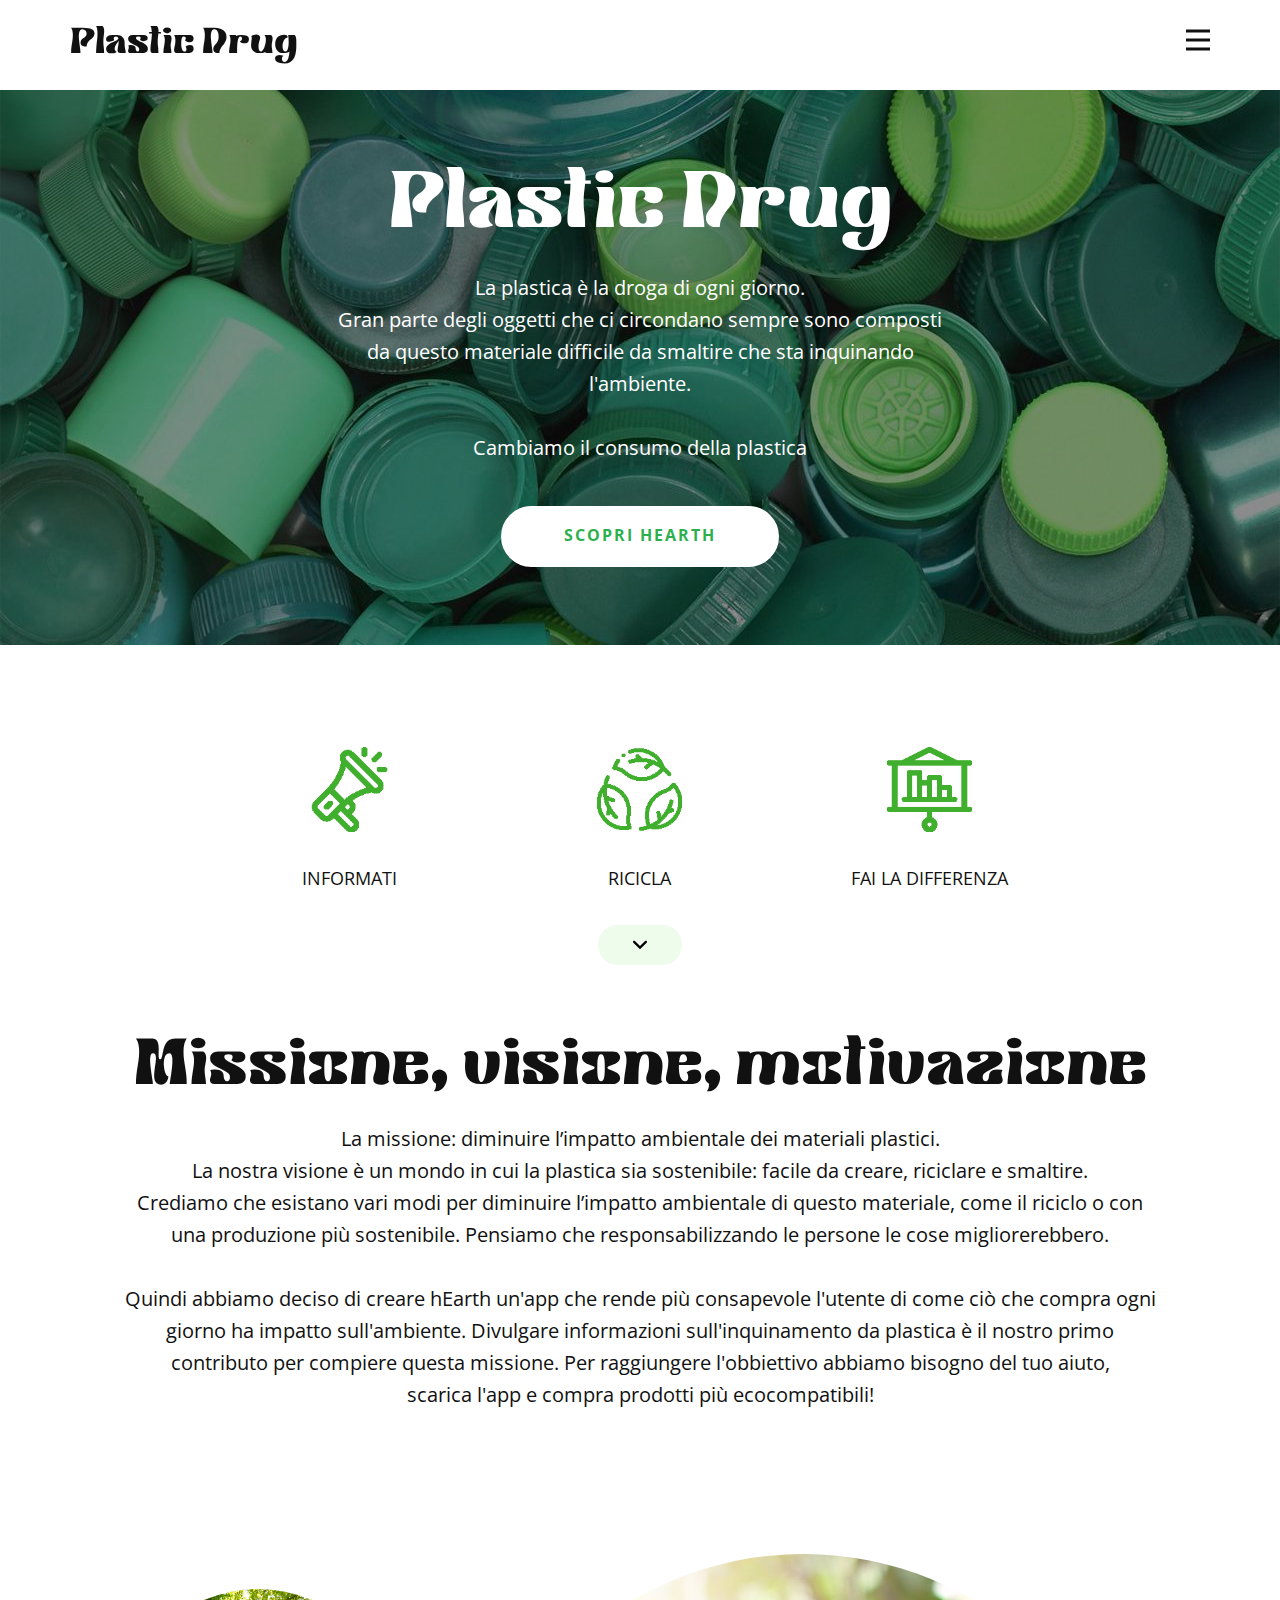
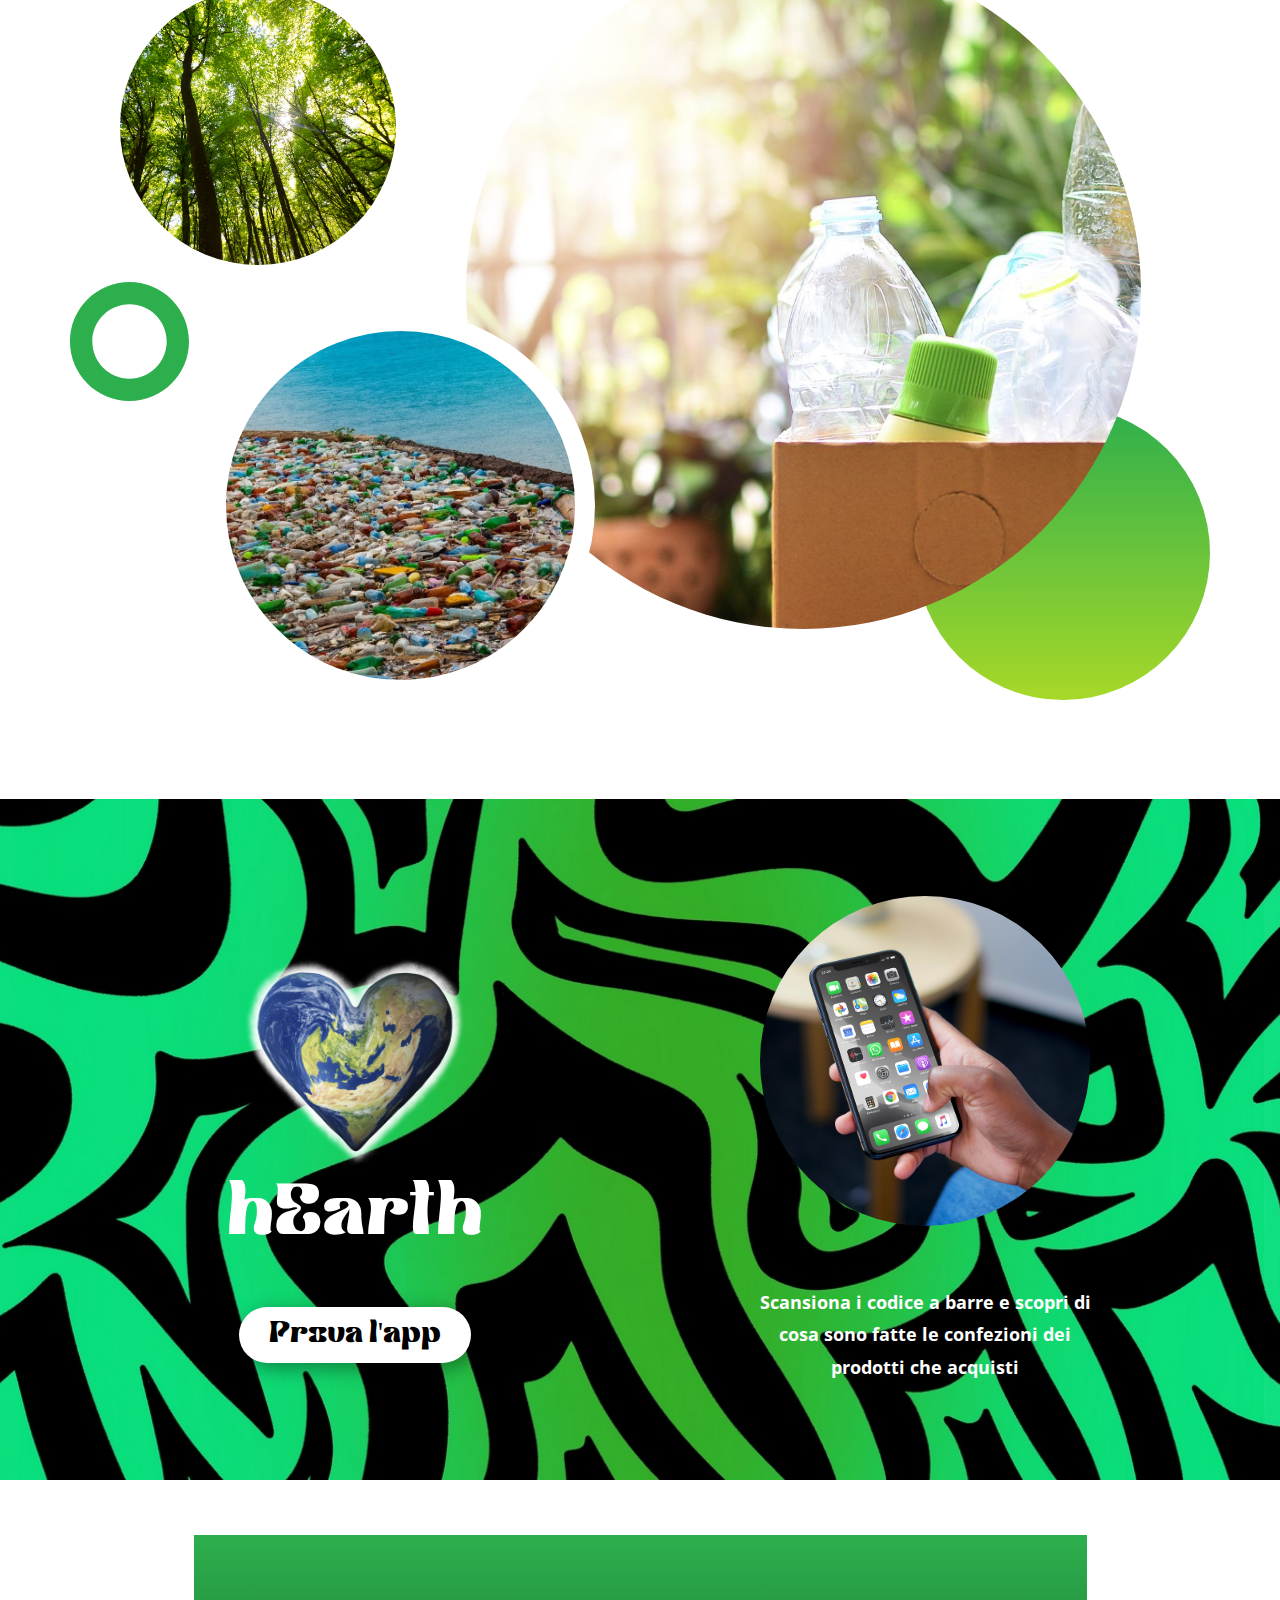
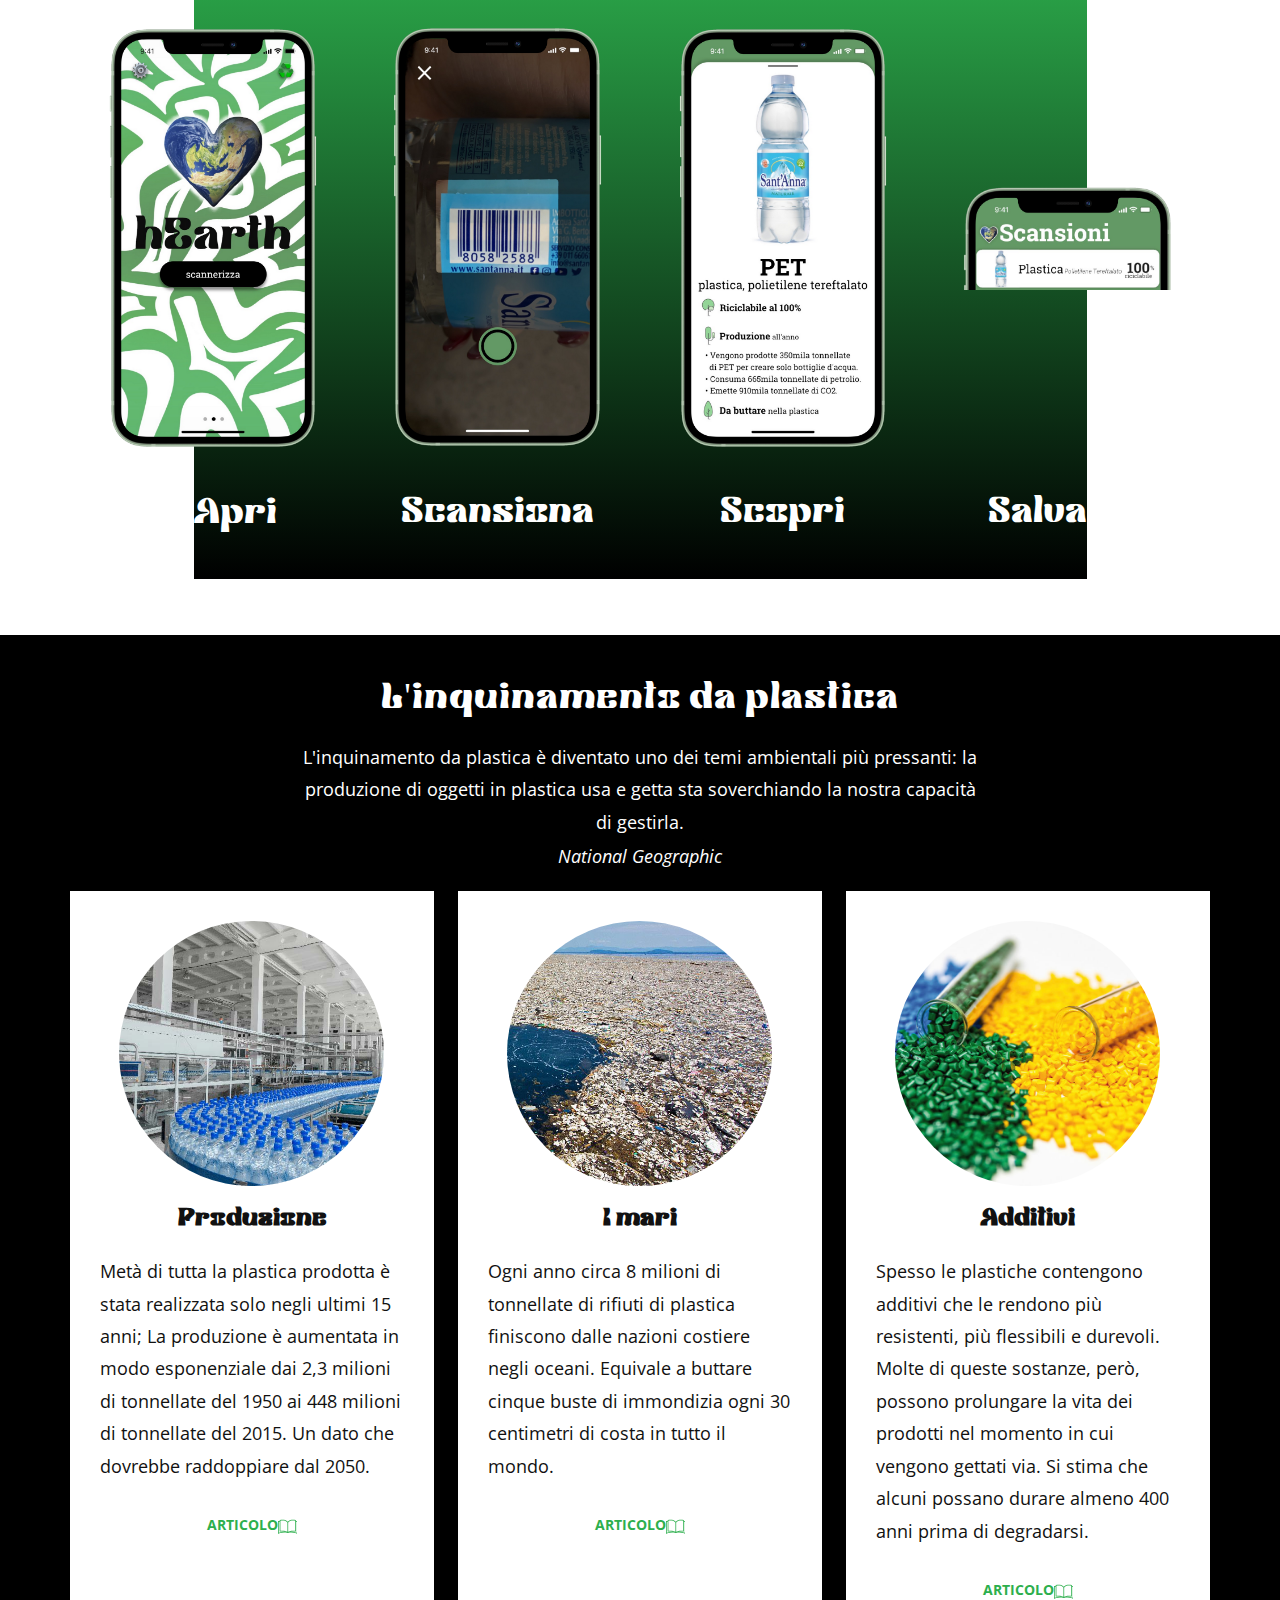
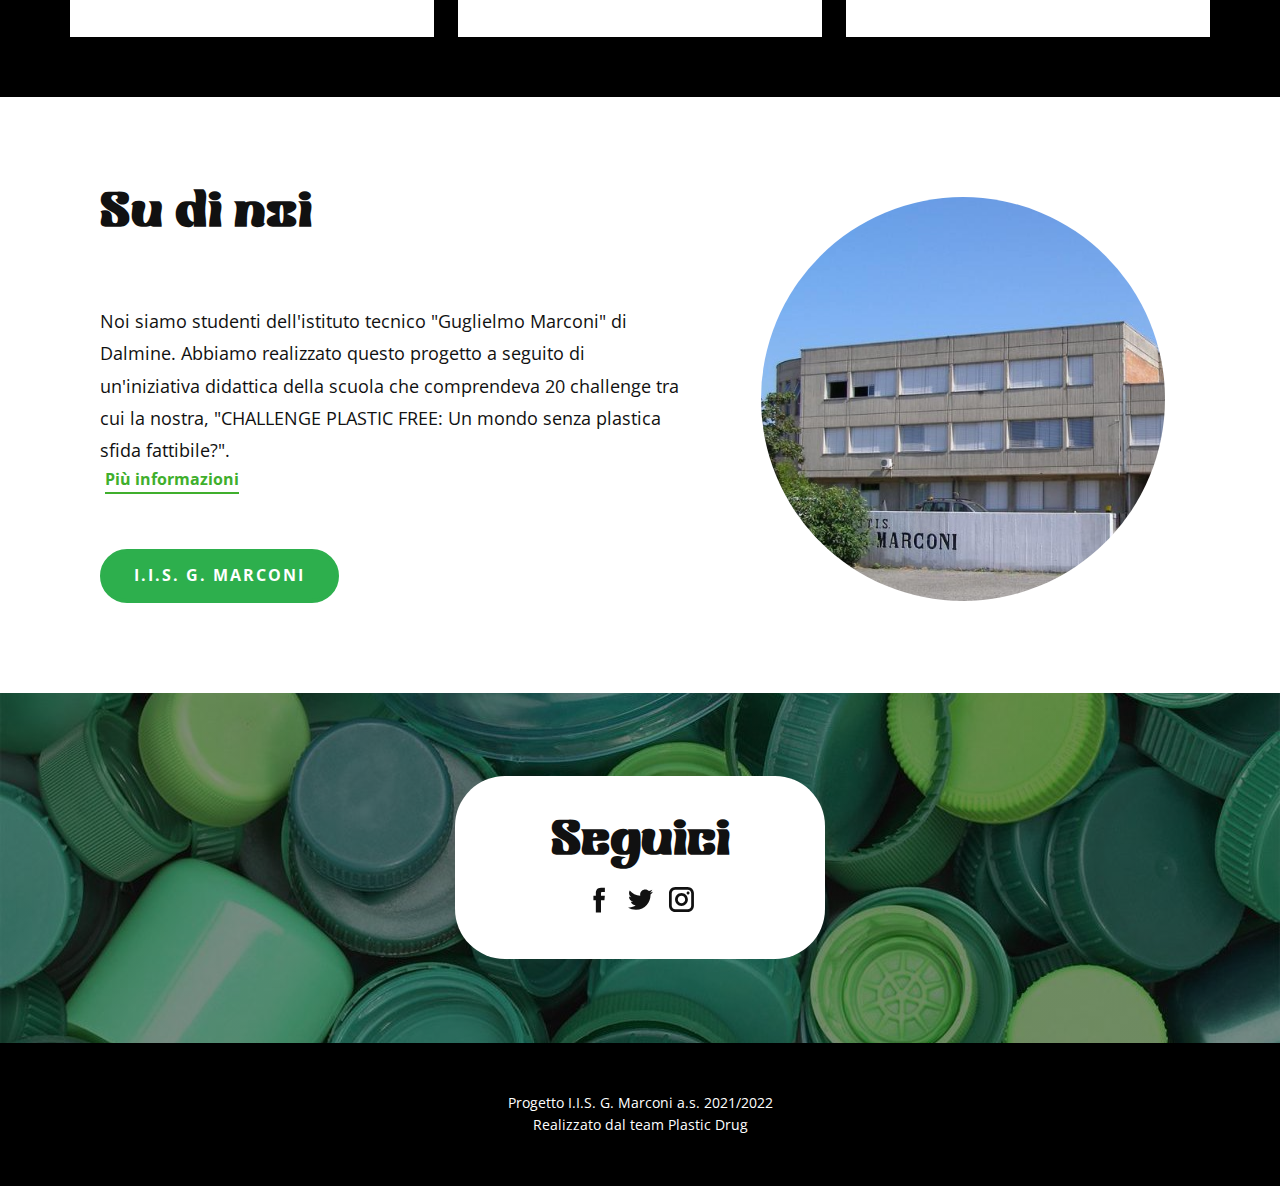
<file: index.html>
<!DOCTYPE html>
<html style="font-size: 16px;" lang="it-IT"><head>
    <meta name="viewport" content="width=device-width, initial-scale=1.0">
    <meta charset="utf-8">
    <meta name="keywords" content="plastic, plastica, inquinamento, project, progetto, hackaton, pollution, app">
    <meta name="description" content="Scopri hEarth e il team che l'ha creata">
    <meta name="page_type" content="np-template-header-footer-from-plugin">
    <title>Plastic Drug</title>
    <link rel="stylesheet" href="nicepage.css" media="screen">
<link rel="stylesheet" href="Plastic-Drug.css" media="screen">
    <script class="u-script" type="text/javascript" src="jquery.js" defer=""></script>
    <script class="u-script" type="text/javascript" src="nicepage.js" defer=""></script>
    <meta name="generator" content="Nicepage 4.3.3, nicepage.com">
    <meta property="og:title" content="Plastic Drug">
    <meta property="og:description" content="Scopri hEarth e il team che l'ha creata">
    <meta property="og:image" content="images/IMG_1437.JPG">
    <meta property="og:url" content="plasticdrug.it">
    <link rel="icon" href="images/favicon.PNG">
    
    <link id="u-theme-google-font" rel="stylesheet" href="https://fonts.googleapis.com/css?family=Open+Sans:300,300i,400,400i,600,600i,700,700i,800,800i">
    
    
    
    
    
    
    
    
    <script type="application/ld+json">{
		"@context": "http://schema.org",
		"@type": "Organization",
		"name": "Plastic Drug"
}</script>
    <meta name="theme-color" content="#40af2d">
    <meta property="og:type" content="website">
  </head>
  <body data-home-page="Plastic-Drug.html" data-home-page-title="Plastic Drug" class="u-body"><header class="u-clearfix u-custom-color-4 u-header u-sticky u-sticky-3e5c u-header" id="sec-0c7a"><div class="u-clearfix u-sheet u-sheet-1">
        <nav class="u-menu u-menu-dropdown u-menu-open-right u-offcanvas u-offcanvas-shift u-menu-1" data-responsive-from="XL">
          <div class="menu-collapse" style="font-size: 1rem; letter-spacing: 0px; font-weight: 500;">
            <a class="u-button-style u-custom-active-color u-custom-border u-custom-border-color u-custom-hover-color u-custom-left-right-menu-spacing u-custom-padding-bottom u-custom-text-active-color u-custom-text-color u-custom-text-hover-color u-custom-top-bottom-menu-spacing u-nav-link u-text-active-palette-1-base u-text-hover-palette-2-base" href="#" style="">
              <svg class="u-svg-link" viewBox="0 0 24 24"><use xmlns:xlink="http://www.w3.org/1999/xlink" xlink:href="#menu-hamburger"></use></svg>
              <svg class="u-svg-content" version="1.1" id="menu-hamburger" viewBox="0 0 16 16" x="0px" y="0px" xmlns:xlink="http://www.w3.org/1999/xlink" xmlns="http://www.w3.org/2000/svg"><g><rect y="1" width="16" height="2"></rect><rect y="7" width="16" height="2"></rect><rect y="13" width="16" height="2"></rect>
</g></svg>
            </a>
          </div>
          <div class="u-custom-menu u-nav-container">
            <ul class="u-nav u-spacing-2 u-unstyled u-nav-1"><li class="u-nav-item"><a class="u-active-grey-5 u-button-style u-hover-grey-10 u-nav-link u-text-active-grey-90 u-text-grey-90 u-text-hover-grey-90" href="/Plastic-Drug.html#sec-e8fc" data-page-id="2387823627" style="padding: 10px 20px;">torna su ↑</a>
</li><li class="u-nav-item"><a class="u-active-grey-5 u-button-style u-hover-grey-10 u-nav-link u-text-active-grey-90 u-text-grey-90 u-text-hover-grey-90" href="/Plastic-Drug.html#carousel_693d" data-page-id="2387823627" style="padding: 10px 20px;">Inquinamento da plastica</a>
</li><li class="u-nav-item"><a class="u-active-grey-5 u-button-style u-hover-grey-10 u-nav-link u-text-active-grey-90 u-text-grey-90 u-text-hover-grey-90" href="/Plastic-Drug.html#carousel_9f9a" data-page-id="2387823627" style="padding: 10px 20px;">Su di noi</a>
</li><li class="u-nav-item"><a class="u-active-grey-5 u-button-style u-hover-grey-10 u-nav-link u-text-active-grey-90 u-text-grey-90 u-text-hover-grey-90" href="/Plastic-Drug.html#carousel_cfd8" data-page-id="2387823627" style="padding: 10px 20px;">Social</a>
</li></ul>
          </div>
          <div class="u-custom-menu u-nav-container-collapse">
            <div class="u-container-style u-custom-color-3 u-inner-container-layout u-sidenav">
              <div class="u-inner-container-layout u-sidenav-overflow">
                <div class="u-menu-close"></div>
                <ul class="u-align-center u-nav u-popupmenu-items u-unstyled u-nav-2"><li class="u-nav-item"><a class="u-button-style u-nav-link" href="/Plastic-Drug.html#sec-e8fc" data-page-id="2387823627" style="padding: 10px 20px;">torna su ↑</a>
</li><li class="u-nav-item"><a class="u-button-style u-nav-link" href="/Plastic-Drug.html#carousel_693d" data-page-id="2387823627" style="padding: 10px 20px;">Inquinamento da plastica</a>
</li><li class="u-nav-item"><a class="u-button-style u-nav-link" href="/Plastic-Drug.html#carousel_9f9a" data-page-id="2387823627" style="padding: 10px 20px;">Su di noi</a>
</li><li class="u-nav-item"><a class="u-button-style u-nav-link" href="/Plastic-Drug.html#carousel_cfd8" data-page-id="2387823627" style="padding: 10px 20px;">Social</a>
</li></ul>
              </div>
            </div>
            <div class="u-black u-menu-overlay u-opacity u-opacity-45"></div>
          </div>
        </nav>
        <h2 class="u-subtitle u-text u-text-default u-text-1">Plastic Drug</h2>
      </div></header> 
    <section class="u-align-center u-clearfix u-white u-section-1" src="" id="sec-e8fc">
      <img class="u-expanded-width u-image u-image-1" src="images/82747351-56a2ace45f9b58b7d0cd4c4c.jpg" data-image-width="1280" data-image-height="720">
      <h1 class="u-text u-text-body-alt-color u-text-default-xl u-title u-text-1">Plastic Drug</h1>
      <p class="u-large-text u-text u-text-variant u-text-white u-text-2">La plastica è la droga di ogni giorno.<br>Gran parte degli oggetti che ci circondano sempre sono composti da questo materiale difficile da smaltire che sta inquinando l'ambiente.<br>
        <br>Cambiamo il consumo della plastica
      </p>
      <a href="/Plastic-Drug.html#carousel_442b" data-page-id="2387823627" class="u-active-custom-color-1 u-border-4 u-border-active-white u-border-hover-white u-border-white u-btn u-btn-round u-button-style u-hover-custom-color-1 u-radius-50 u-text-active-white u-text-hover-white u-text-palette-2-base u-white u-btn-1">Scopri hEarth</a>
      <div class="u-list u-list-1">
        <div class="u-repeater u-repeater-1">
          <div class="u-align-center u-container-style u-list-item u-repeater-item u-shape-rectangle">
            <div class="u-container-layout u-similar-container u-valign-top u-container-layout-1"><span class="u-file-icon u-icon u-icon-rectangle u-text-palette-1-base u-icon-1" data-href="/Plastic-Drug.html#carousel_693d" data-page-id="2387823627"><img src="images/4.png" alt=""></span>
              <p class="u-text u-text-3">INFORMATI</p>
            </div>
          </div>
          <div class="u-align-center u-container-style u-list-item u-repeater-item u-shape-rectangle">
            <div class="u-container-layout u-similar-container u-valign-top u-container-layout-2"><span class="u-file-icon u-icon u-icon-rectangle u-text-palette-1-base u-icon-2"><img src="images/5.png" alt=""></span>
              <p class="u-text u-text-4">RICICLA</p>
            </div>
          </div>
          <div class="u-align-center u-container-style u-list-item u-repeater-item u-shape-rectangle">
            <div class="u-container-layout u-similar-container u-valign-top u-container-layout-3"><span class="u-file-icon u-icon u-icon-rectangle u-text-palette-1-base u-icon-3"><img src="images/6.png" alt=""></span>
              <p class="u-text u-text-5">FAI LA DIFFERENZA</p>
            </div>
          </div>
        </div>
      </div>
      <a href="/Plastic-Drug.html#carousel_028d" data-page-id="2387823627" class="u-btn u-btn-round u-button-style u-hover-palette-1-light-2 u-palette-1-light-3 u-radius-50 u-btn-2"><span class="u-icon u-icon-4"><svg class="u-svg-content" viewBox="0 0 30.727 30.727" x="0px" y="0px" style="width: 1em; height: 1em;"><path d="M29.994,10.183L15.363,24.812L0.733,10.184c-0.977-0.978-0.977-2.561,0-3.536c0.977-0.977,2.559-0.976,3.536,0   l11.095,11.093L26.461,6.647c0.977-0.976,2.559-0.976,3.535,0C30.971,7.624,30.971,9.206,29.994,10.183z"></path></svg><img></span>
      </a>
    </section>
    <section class="u-align-center u-clearfix u-section-2" id="carousel_028d">
      <div class="u-clearfix u-sheet u-sheet-1">
        <div class="u-align-center u-container-style u-expanded-width u-group u-group-1">
          <div class="u-container-layout u-valign-bottom u-container-layout-1">
            <h2 class="u-text u-text-1"> Missione, visione, motivazione </h2>
            <p class="u-large-text u-text u-text-variant u-text-2"> La missione: diminuire l’impatto ambientale dei materiali plastici.<br>La nostra visione è un mondo in cui la plastica sia sostenibile: facile da creare, riciclare e smaltire.<br>Crediamo che esistano vari modi per diminuire l’impatto ambientale di questo materiale, come il riciclo o con una produzione più sostenibile. Pensiamo che responsabilizzando le persone le cose migliorerebbero.<br>
              <br>Quindi abbiamo deciso di creare hEarth un'app che rende più consapevole l'utente di come ciò che compra ogni giorno ha impatto sull'ambiente. Divulgare informazioni sull'inquinamento da plastica è il nostro primo contributo per compiere questa missione. Per raggiungere l'obbiettivo abbiamo bisogno del tuo aiuto,<br>scarica l'app e compra prodotti più ecocompatibili!
            </p>
          </div>
        </div>
        <div class="u-gradient u-shape u-shape-circle u-shape-1"></div>
        <div class="u-image u-image-circle u-preserve-proportions u-image-1" data-image-width="1800" data-image-height="996"></div>
        <div class="u-border-20 u-border-white u-image u-image-circle u-preserve-proportions u-image-2" data-image-width="1024" data-image-height="768"></div>
        <div class="u-image u-image-circle u-image-3" data-image-width="1500" data-image-height="1000"></div>
        <div class="u-shape u-shape-svg u-text-palette-2-base u-shape-2">
          <svg class="u-svg-link" preserveAspectRatio="none" viewBox="0 0 160 160" style=""><use xmlns:xlink="http://www.w3.org/1999/xlink" xlink:href="#svg-1186"></use></svg>
          <svg class="u-svg-content" viewBox="0 0 160 160" x="0px" y="0px" id="svg-1186" style="enable-background:new 0 0 160 160;"><path d="M80,30c27.6,0,50,22.4,50,50s-22.4,50-50,50s-50-22.4-50-50S52.4,30,80,30 M80,0C35.8,0,0,35.8,0,80s35.8,80,80,80
	s80-35.8,80-80S124.2,0,80,0L80,0z"></path></svg>
        </div>
      </div>
    </section>
    <section class="u-clearfix u-image u-section-3" id="carousel_442b" data-image-width="1600" data-image-height="670">
      <div class="u-clearfix u-sheet u-valign-middle u-sheet-1">
        <div class="u-clearfix u-expanded-width u-layout-wrap u-layout-wrap-1">
          <div class="u-layout">
            <div class="u-layout-row">
              <div class="u-align-center-sm u-align-center-xs u-container-style u-layout-cell u-size-30 u-layout-cell-1">
                <div class="u-container-layout u-container-layout-1">
                  <img class="u-image u-image-default u-preserve-proportions u-image-1" src="images/IMG_1432.PNG" alt="" data-image-width="1600" data-image-height="1600">
                  <h1 class="u-align-center u-text u-text-body-alt-color u-text-1">hEarth</h1>
                  <h4 class="u-align-center u-text u-text-body-alt-color u-text-2">
                    <a class="u-active-palette-2-light-1 u-border-none u-btn u-btn-round u-button-style u-hover-palette-2-light-3 u-radius-50 u-text-custom-color-3 u-white u-btn-1" href="https://xd.adobe.com/view/32ed098a-885f-40f8-a908-768a43a13538-67be/?fullscreen" target="_blank">Prova l'app</a>
                  </h4>
                </div>
              </div>
              <div class="u-align-center u-container-style u-layout-cell u-size-30 u-layout-cell-2">
                <div class="u-container-layout u-valign-middle u-container-layout-2">
                  <div class="u-image u-image-circle u-image-2" alt="" data-image-width="1392" data-image-height="824"></div>
                  <p class="u-text u-text-body-alt-color u-text-3"> Scansiona i codice a barre e scopri di cosa sono fatte le confezioni dei prodotti che acquisti</p>
                </div>
              </div>
            </div>
          </div>
        </div>
      </div>
    </section>
    <section class="u-clearfix u-hidden-md u-hidden-sm u-hidden-xs u-white u-section-4" id="carousel_a90e">
      <div class="u-clearfix u-sheet u-valign-middle u-sheet-1">
        <div class="u-container-style u-gradient u-group u-shape-rectangle u-group-1">
          <div class="u-container-layout u-container-layout-1"></div>
        </div>
        <div class="u-clearfix u-expanded-width u-layout-wrap u-layout-wrap-1">
          <div class="u-layout">
            <div class="u-layout-row">
              <div class="u-container-style u-layout-cell u-size-15 u-layout-cell-1">
                <div class="u-container-layout u-container-layout-2">
                  <img class="u-align-center u-image u-image-default u-preserve-proportions u-image-1" src="images/IMG_1452_iphone12black_portrait.png" alt="" data-image-width="846" data-image-height="1600">
                  <h2 class="u-align-center u-subtitle u-text u-text-body-alt-color u-text-default u-text-1">Apri</h2>
                </div>
              </div>
              <div class="u-align-left u-container-style u-layout-cell u-size-15 u-layout-cell-2">
                <div class="u-container-layout u-valign-bottom u-container-layout-3">
                  <img class="u-align-center u-image u-image-default u-preserve-proportions u-image-2" src="images/IMG_1453_iphone12black_portrait.png" alt="" data-image-width="846" data-image-height="1600">
                  <h2 class="u-align-center u-subtitle u-text u-text-body-alt-color u-text-default u-text-2">Scansiona </h2>
                </div>
              </div>
              <div class="u-align-left u-container-style u-layout-cell u-size-15 u-layout-cell-3">
                <div class="u-container-layout u-container-layout-4">
                  <img class="u-align-center u-image u-image-default u-preserve-proportions u-image-3" src="images/IMG_1454_iphone12black_portrait.png" alt="" data-image-width="846" data-image-height="1600">
                  <h2 class="u-subtitle u-text u-text-body-alt-color u-text-default u-text-3">Scopri</h2>
                </div>
              </div>
              <div class="u-container-style u-layout-cell u-size-15 u-layout-cell-4">
                <div class="u-container-layout u-valign-bottom u-container-layout-5">
                  <img class="u-align-center u-image u-image-default u-preserve-proportions u-image-4" src="images/Senzatitolo-1_iphone12black_portrait1.png" alt="" data-image-width="1530" data-image-height="679">
                  <h2 class="u-subtitle u-text u-text-body-alt-color u-text-default u-text-4">Salva</h2>
                </div>
              </div>
            </div>
          </div>
        </div>
      </div>
    </section>
    <section class="u-align-center u-black u-clearfix u-section-5" id="carousel_693d">
      <div class="u-clearfix u-sheet u-sheet-1">
        <h3 class="u-text u-text-1">L'inquinamento da plastica</h3>
        <p class="u-text u-text-2"> L'inquinamento da plastica&nbsp;è diventato uno dei temi ambientali più pressanti: la produzione di oggetti in plastica usa e getta sta soverchiando la n<span style="font-style: normal;"></span>ostra capacità di gestirla.<br>
        </p>
        <p class="u-text u-text-3">
          <a class="u-active-none u-border-none u-btn u-button-link u-button-style u-hover-none u-none u-text-active-grey-50 u-text-body-alt-color u-text-hover-grey-15 u-btn-1" href="https://www.nationalgeographic.it/ambiente/2020/01/tutto-quello-che-ce-da-sapere-sullinquinamento-da-plastica" target="_blank">
            <span style="font-style: italic;"> National Geographic<span style="font-style: italic;"></span>
            </span>
            <br>
          </a>
        </p>
        <div class="u-expanded-width u-list u-list-1">
          <div class="u-repeater u-repeater-1">
            <div class="u-container-style u-list-item u-repeater-item u-white u-list-item-1">
              <div class="u-container-layout u-similar-container u-valign-top u-container-layout-1">
                <div class="u-align-center-lg u-align-center-md u-align-center-sm u-align-center-xs u-image u-image-circle u-image-1" alt="" data-image-width="768" data-image-height="522"></div>
                <h4 class="u-align-center u-text u-text-4">Produzione</h4>
                <p class="u-align-left u-text u-text-5">Metà di tutta la plastica prodotta è stata realizzata solo negli ultimi 15 anni; La produzione è aumentata in modo esponenziale dai 2,3 milioni di tonnellate del 1950 ai 448 milioni di tonnellate del 2015. Un dato che dovrebbe raddoppiare dal 2050.<br>
                </p>
                <div class="u-clearfix u-custom-html u-custom-html-1"></div>
                <a href="https://ilfattoalimentare.it/plastica-impatto-rapporto-ciel.html" class="u-align-center u-btn u-button-style u-none u-text-hover-palette-1-base u-text-palette-2-base u-btn-2" target="_blank">articolo<span class="u-icon u-text-palette-2-base u-icon-1"><svg class="u-svg-content" viewBox="0 0 412.72 412.72" x="0px" y="0px" style="width: 1em; height: 1em;"><path d="M404.72,82.944c-0.027,0-0.054,0-0.08,0h0h-27.12v-9.28c0.146-3.673-2.23-6.974-5.76-8    c-18.828-4.934-38.216-7.408-57.68-7.36c-32,0-75.6,7.2-107.84,40c-32-33.12-75.92-40-107.84-40    c-19.464-0.048-38.852,2.426-57.68,7.36c-3.53,1.026-5.906,4.327-5.76,8v9.2H8c-4.418,0-8,3.582-8,8v255.52c0,4.418,3.582,8,8,8    c1.374-0.004,2.724-0.362,3.92-1.04c0.8-0.4,80.8-44.16,192.48-16h1.2h0.72c0.638,0.077,1.282,0.077,1.92,0    c112-28.4,192,15.28,192.48,16c2.475,1.429,5.525,1.429,8,0c2.46-1.42,3.983-4.039,4-6.88V90.944    C412.72,86.526,409.139,82.944,404.72,82.944z M16,333.664V98.944h19.12v200.64c-0.05,4.418,3.491,8.04,7.909,8.09    c0.432,0.005,0.864-0.025,1.291-0.09c16.55-2.527,33.259-3.864,50-4c23.19-0.402,46.283,3.086,68.32,10.32    C112.875,307.886,62.397,314.688,16,333.664z M94.32,287.664c-14.551,0.033-29.085,0.968-43.52,2.8V79.984    c15.576-3.47,31.482-5.241,47.44-5.28c29.92,0,71.2,6.88,99.84,39.2l0.24,199.28C181.68,302.304,149.2,287.664,94.32,287.664z     M214.32,113.904c28.64-32,69.92-39.2,99.84-39.2c15.957,0.047,31.863,1.817,47.44,5.28v210.48    c-14.354-1.849-28.808-2.811-43.28-2.88c-54.56,0-87.12,14.64-104,25.52V113.904z M396.64,333.664    c-46.496-19.028-97.09-25.831-146.96-19.76c22.141-7.26,45.344-10.749,68.64-10.32c16.846,0.094,33.663,1.404,50.32,3.92    c4.368,0.663,8.447-2.341,9.11-6.709c0.065-0.427,0.095-0.859,0.09-1.291V98.944h19.12L396.64,333.664z"></path></svg><img></span>
                </a>
              </div>
            </div>
            <div class="u-container-style u-list-item u-repeater-item u-video-cover u-white">
              <div class="u-container-layout u-similar-container u-valign-top u-container-layout-2">
                <div class="u-align-center-lg u-align-center-md u-align-center-sm u-align-center-xs u-image u-image-circle u-image-2" alt="" data-image-width="747" data-image-height="502"></div>
                <h4 class="u-align-center u-text u-text-6">I mari</h4>
                <p class="u-align-left u-text u-text-7">Ogni anno circa 8 milioni di tonnellate di rifiuti di plastica finiscono dalle nazioni costiere negli oceani. Equivale a buttare cinque buste di immondizia ogni 30 centimetri di costa in tutto il mondo.</p>
                <div class="u-clearfix u-custom-html u-custom-html-2"></div>
                <a href="https://www.nieddittas.it/2021/02/quanta-plastica-c-e-nel-mare/" class="u-align-center u-btn u-button-style u-none u-text-hover-palette-1-base u-text-palette-2-base u-btn-3" target="_blank">articolo<span class="u-icon u-text-palette-2-base u-icon-2"><svg class="u-svg-content" viewBox="0 0 412.72 412.72" x="0px" y="0px" style="width: 1em; height: 1em;"><path d="M404.72,82.944c-0.027,0-0.054,0-0.08,0h0h-27.12v-9.28c0.146-3.673-2.23-6.974-5.76-8    c-18.828-4.934-38.216-7.408-57.68-7.36c-32,0-75.6,7.2-107.84,40c-32-33.12-75.92-40-107.84-40    c-19.464-0.048-38.852,2.426-57.68,7.36c-3.53,1.026-5.906,4.327-5.76,8v9.2H8c-4.418,0-8,3.582-8,8v255.52c0,4.418,3.582,8,8,8    c1.374-0.004,2.724-0.362,3.92-1.04c0.8-0.4,80.8-44.16,192.48-16h1.2h0.72c0.638,0.077,1.282,0.077,1.92,0    c112-28.4,192,15.28,192.48,16c2.475,1.429,5.525,1.429,8,0c2.46-1.42,3.983-4.039,4-6.88V90.944    C412.72,86.526,409.139,82.944,404.72,82.944z M16,333.664V98.944h19.12v200.64c-0.05,4.418,3.491,8.04,7.909,8.09    c0.432,0.005,0.864-0.025,1.291-0.09c16.55-2.527,33.259-3.864,50-4c23.19-0.402,46.283,3.086,68.32,10.32    C112.875,307.886,62.397,314.688,16,333.664z M94.32,287.664c-14.551,0.033-29.085,0.968-43.52,2.8V79.984    c15.576-3.47,31.482-5.241,47.44-5.28c29.92,0,71.2,6.88,99.84,39.2l0.24,199.28C181.68,302.304,149.2,287.664,94.32,287.664z     M214.32,113.904c28.64-32,69.92-39.2,99.84-39.2c15.957,0.047,31.863,1.817,47.44,5.28v210.48    c-14.354-1.849-28.808-2.811-43.28-2.88c-54.56,0-87.12,14.64-104,25.52V113.904z M396.64,333.664    c-46.496-19.028-97.09-25.831-146.96-19.76c22.141-7.26,45.344-10.749,68.64-10.32c16.846,0.094,33.663,1.404,50.32,3.92    c4.368,0.663,8.447-2.341,9.11-6.709c0.065-0.427,0.095-0.859,0.09-1.291V98.944h19.12L396.64,333.664z"></path></svg><img></span>
                </a>
              </div>
            </div>
            <div class="u-container-style u-list-item u-repeater-item u-video-cover u-white">
              <div class="u-container-layout u-similar-container u-valign-top u-container-layout-3">
                <div class="u-align-center-lg u-align-center-md u-align-center-sm u-align-center-xs u-image u-image-circle u-image-3" alt="" data-image-width="1024" data-image-height="647"></div>
                <h4 class="u-align-center u-text u-text-8">Additivi</h4>
                <p class="u-align-left u-text u-text-9"> Spesso le plastiche contengono additivi che le rendono più resistenti, più flessibili e durevoli. Molte di queste sostanze, però, possono prolungare la vita dei prodotti nel momento in cui vengono gettati via. Si stima che alcuni possano durare almeno 400 anni prima di degradarsi.</p>
                <div class="u-clearfix u-custom-html u-custom-html-3"></div>
                <a href="https://cordis.europa.eu/article/id/428674-how-plastic-chemicals-can-harm-aquatic-life/it" class="u-align-center u-btn u-button-style u-none u-text-hover-palette-1-base u-text-palette-2-base u-btn-4" target="_blank">articolo<span class="u-icon u-text-palette-2-base u-icon-3"><svg class="u-svg-content" viewBox="0 0 412.72 412.72" x="0px" y="0px" style="width: 1em; height: 1em;"><path d="M404.72,82.944c-0.027,0-0.054,0-0.08,0h0h-27.12v-9.28c0.146-3.673-2.23-6.974-5.76-8    c-18.828-4.934-38.216-7.408-57.68-7.36c-32,0-75.6,7.2-107.84,40c-32-33.12-75.92-40-107.84-40    c-19.464-0.048-38.852,2.426-57.68,7.36c-3.53,1.026-5.906,4.327-5.76,8v9.2H8c-4.418,0-8,3.582-8,8v255.52c0,4.418,3.582,8,8,8    c1.374-0.004,2.724-0.362,3.92-1.04c0.8-0.4,80.8-44.16,192.48-16h1.2h0.72c0.638,0.077,1.282,0.077,1.92,0    c112-28.4,192,15.28,192.48,16c2.475,1.429,5.525,1.429,8,0c2.46-1.42,3.983-4.039,4-6.88V90.944    C412.72,86.526,409.139,82.944,404.72,82.944z M16,333.664V98.944h19.12v200.64c-0.05,4.418,3.491,8.04,7.909,8.09    c0.432,0.005,0.864-0.025,1.291-0.09c16.55-2.527,33.259-3.864,50-4c23.19-0.402,46.283,3.086,68.32,10.32    C112.875,307.886,62.397,314.688,16,333.664z M94.32,287.664c-14.551,0.033-29.085,0.968-43.52,2.8V79.984    c15.576-3.47,31.482-5.241,47.44-5.28c29.92,0,71.2,6.88,99.84,39.2l0.24,199.28C181.68,302.304,149.2,287.664,94.32,287.664z     M214.32,113.904c28.64-32,69.92-39.2,99.84-39.2c15.957,0.047,31.863,1.817,47.44,5.28v210.48    c-14.354-1.849-28.808-2.811-43.28-2.88c-54.56,0-87.12,14.64-104,25.52V113.904z M396.64,333.664    c-46.496-19.028-97.09-25.831-146.96-19.76c22.141-7.26,45.344-10.749,68.64-10.32c16.846,0.094,33.663,1.404,50.32,3.92    c4.368,0.663,8.447-2.341,9.11-6.709c0.065-0.427,0.095-0.859,0.09-1.291V98.944h19.12L396.64,333.664z"></path></svg><img></span>
                </a>
              </div>
            </div>
          </div>
        </div>
      </div>
    </section>
    <section class="u-clearfix u-white u-section-6" id="carousel_9f9a">
      <div class="u-clearfix u-sheet u-valign-middle u-sheet-1">
        <div class="u-clearfix u-expanded-width u-layout-wrap u-layout-wrap-1">
          <div class="u-layout">
            <div class="u-layout-row">
              <div class="u-align-center-sm u-align-center-xs u-align-left-lg u-align-left-md u-align-left-xl u-container-style u-layout-cell u-shape-rectangle u-size-34 u-layout-cell-1">
                <div class="u-container-layout u-container-layout-1">
                  <h3 class="u-text u-text-default u-text-1">Su di noi</h3>
                  <p class="u-text u-text-2">Noi siamo studenti dell'istituto tecnico "Guglielmo Marconi" di Dalmine. Abbiamo realizzato questo progetto a seguito di un'iniziativa didattica della scuola che comprendeva 20 challenge tra cui la nostra, "CHALLENGE PLASTIC FREE: Un mondo senza plastica sfida fattibile?".<br>
                  </p>
                  <a href="https://super-pyrite-dee.notion.site/Plastic-Drug-b2476e7da19a4439abc9cb90e36ae1d1" class="u-active-none u-border-2 u-border-active-palette-2-dark-1 u-border-hover-palette-2-base u-border-palette-1-base u-btn u-button-style u-hover-none u-none u-text-hover-palette-2-base u-text-palette-1-base u-btn-1" target="_blank">Più informazioni</a>
                  <a href="https://itisdalmine.edu.it/" class="u-active-custom-color-1 u-border-4 u-border-active-palette-2-base u-border-hover-palette-2-base u-border-palette-2-base u-btn u-btn-round u-button-style u-hover-custom-color-1 u-palette-2-base u-radius-50 u-text-active-palette-2-base u-text-body-alt-color u-text-hover-palette-2-base u-btn-2" target="_blank">I.I.S. G. Marconi</a>
                </div>
              </div>
              <div class="u-align-center u-container-style u-layout-cell u-size-26 u-layout-cell-2">
                <div class="u-container-layout u-valign-middle u-container-layout-2">
                  <div class="u-expanded-width-md u-expanded-width-sm u-expanded-width-xs u-image u-image-circle u-preserve-proportions u-image-1" data-image-width="900" data-image-height="512">
                    <div class="u-preserve-proportions-child" style="padding-top: 100%;"></div>
                  </div>
                </div>
              </div>
            </div>
          </div>
        </div>
      </div>
    </section>
    <section class="u-clearfix u-image u-shading u-section-7" id="carousel_cfd8" data-image-width="1280" data-image-height="720">
      <div class="u-clearfix u-sheet u-valign-middle u-sheet-1">
        <div class="u-align-center u-container-style u-group u-radius-50 u-shape-round u-white u-group-1">
          <div class="u-container-layout u-container-layout-1">
            <h2 class="u-text u-text-1">Seguici</h2>
            <div class="u-align-left u-social-icons u-spacing-10 u-social-icons-1">
              <a class="u-social-url" target="_blank" href="https://facebook.com/facebook.com"><span class="u-icon u-icon-circle u-social-facebook u-social-icon u-icon-1">
                    <svg class="u-svg-link" preserveAspectRatio="xMidYMin slice" viewBox="0 0 112 112" style=""><use xmlns:xlink="http://www.w3.org/1999/xlink" xlink:href="#svg-85e5"></use></svg>
                    <svg x="0px" y="0px" viewBox="0 0 112 112" id="svg-85e5" class="u-svg-content"><path d="M75.5,28.8H65.4c-1.5,0-4,0.9-4,4.3v9.4h13.9l-1.5,15.8H61.4v45.1H42.8V58.3h-8.8V42.4h8.8V32.2 c0-7.4,3.4-18.8,18.8-18.8h13.8v15.4H75.5z"></path></svg>
                  </span>
              </a>
              <a class="u-social-url" target="_blank" href="https://twitter.com/twitter.com"><span class="u-icon u-icon-circle u-social-icon u-social-twitter u-icon-2">
                    <svg class="u-svg-link" preserveAspectRatio="xMidYMin slice" viewBox="0 0 112 112" style=""><use xmlns:xlink="http://www.w3.org/1999/xlink" xlink:href="#svg-ab8e"></use></svg>
                    <svg x="0px" y="0px" viewBox="0 0 112 112" id="svg-ab8e" class="u-svg-content"><path d="M92.2,38.2c0,0.8,0,1.6,0,2.3c0,24.3-18.6,52.4-52.6,52.4c-10.6,0.1-20.2-2.9-28.5-8.2 c1.4,0.2,2.9,0.2,4.4,0.2c8.7,0,16.7-2.9,23-7.9c-8.1-0.2-14.9-5.5-17.3-12.8c1.1,0.2,2.4,0.2,3.4,0.2c1.6,0,3.3-0.2,4.8-0.7 c-8.4-1.6-14.9-9.2-14.9-18c0-0.2,0-0.2,0-0.2c2.5,1.4,5.4,2.2,8.4,2.3c-5-3.3-8.3-8.9-8.3-15.4c0-3.4,1-6.5,2.5-9.2 c9.1,11.1,22.7,18.5,38,19.2c-0.2-1.4-0.4-2.8-0.4-4.3c0.1-10,8.3-18.2,18.5-18.2c5.4,0,10.1,2.2,13.5,5.7c4.3-0.8,8.1-2.3,11.7-4.5 c-1.4,4.3-4.3,7.9-8.1,10.1c3.7-0.4,7.3-1.4,10.6-2.9C98.9,32.3,95.7,35.5,92.2,38.2z"></path></svg>
                  </span>
              </a>
              <a class="u-social-url" target="_blank" href="https://www.instagram.com/instagram.com"><span class="u-icon u-icon-circle u-social-icon u-social-instagram u-icon-3">
                    <svg class="u-svg-link" preserveAspectRatio="xMidYMin slice" viewBox="0 0 112 112" style=""><use xmlns:xlink="http://www.w3.org/1999/xlink" xlink:href="#svg-40cd"></use></svg>
                    <svg x="0px" y="0px" viewBox="0 0 112 112" id="svg-40cd" class="u-svg-content"><path d="M55.9,32.9c-12.8,0-23.2,10.4-23.2,23.2s10.4,23.2,23.2,23.2s23.2-10.4,23.2-23.2S68.7,32.9,55.9,32.9z M55.9,69.4c-7.4,0-13.3-6-13.3-13.3c-0.1-7.4,6-13.3,13.3-13.3s13.3,6,13.3,13.3C69.3,63.5,63.3,69.4,55.9,69.4z"></path><path d="M79.7,26.8c-3,0-5.4,2.5-5.4,5.4s2.5,5.4,5.4,5.4c3,0,5.4-2.5,5.4-5.4S82.7,26.8,79.7,26.8z"></path><path d="M78.2,11H33.5C21,11,10.8,21.3,10.8,33.7v44.7c0,12.6,10.2,22.8,22.7,22.8h44.7c12.6,0,22.7-10.2,22.7-22.7 V33.7C100.8,21.1,90.6,11,78.2,11z M91,78.4c0,7.1-5.8,12.8-12.8,12.8H33.5c-7.1,0-12.8-5.8-12.8-12.8V33.7 c0-7.1,5.8-12.8,12.8-12.8h44.7c7.1,0,12.8,5.8,12.8,12.8V78.4z"></path></svg>
                  </span>
              </a>
            </div>
          </div>
        </div>
      </div>
    </section>
    
    
    <footer class="u-align-center u-black u-clearfix u-footer u-footer" id="sec-c51f"><div class="u-clearfix u-sheet u-valign-middle u-sheet-1">
        <p class="u-small-text u-text u-text-variant u-text-1"> Progetto I.I.S. G. Marconi a.s. 2021/2022<br>Realizzato dal team Plastic Drug
        </p>
      </div></footer>
  
</body></html>
</file>
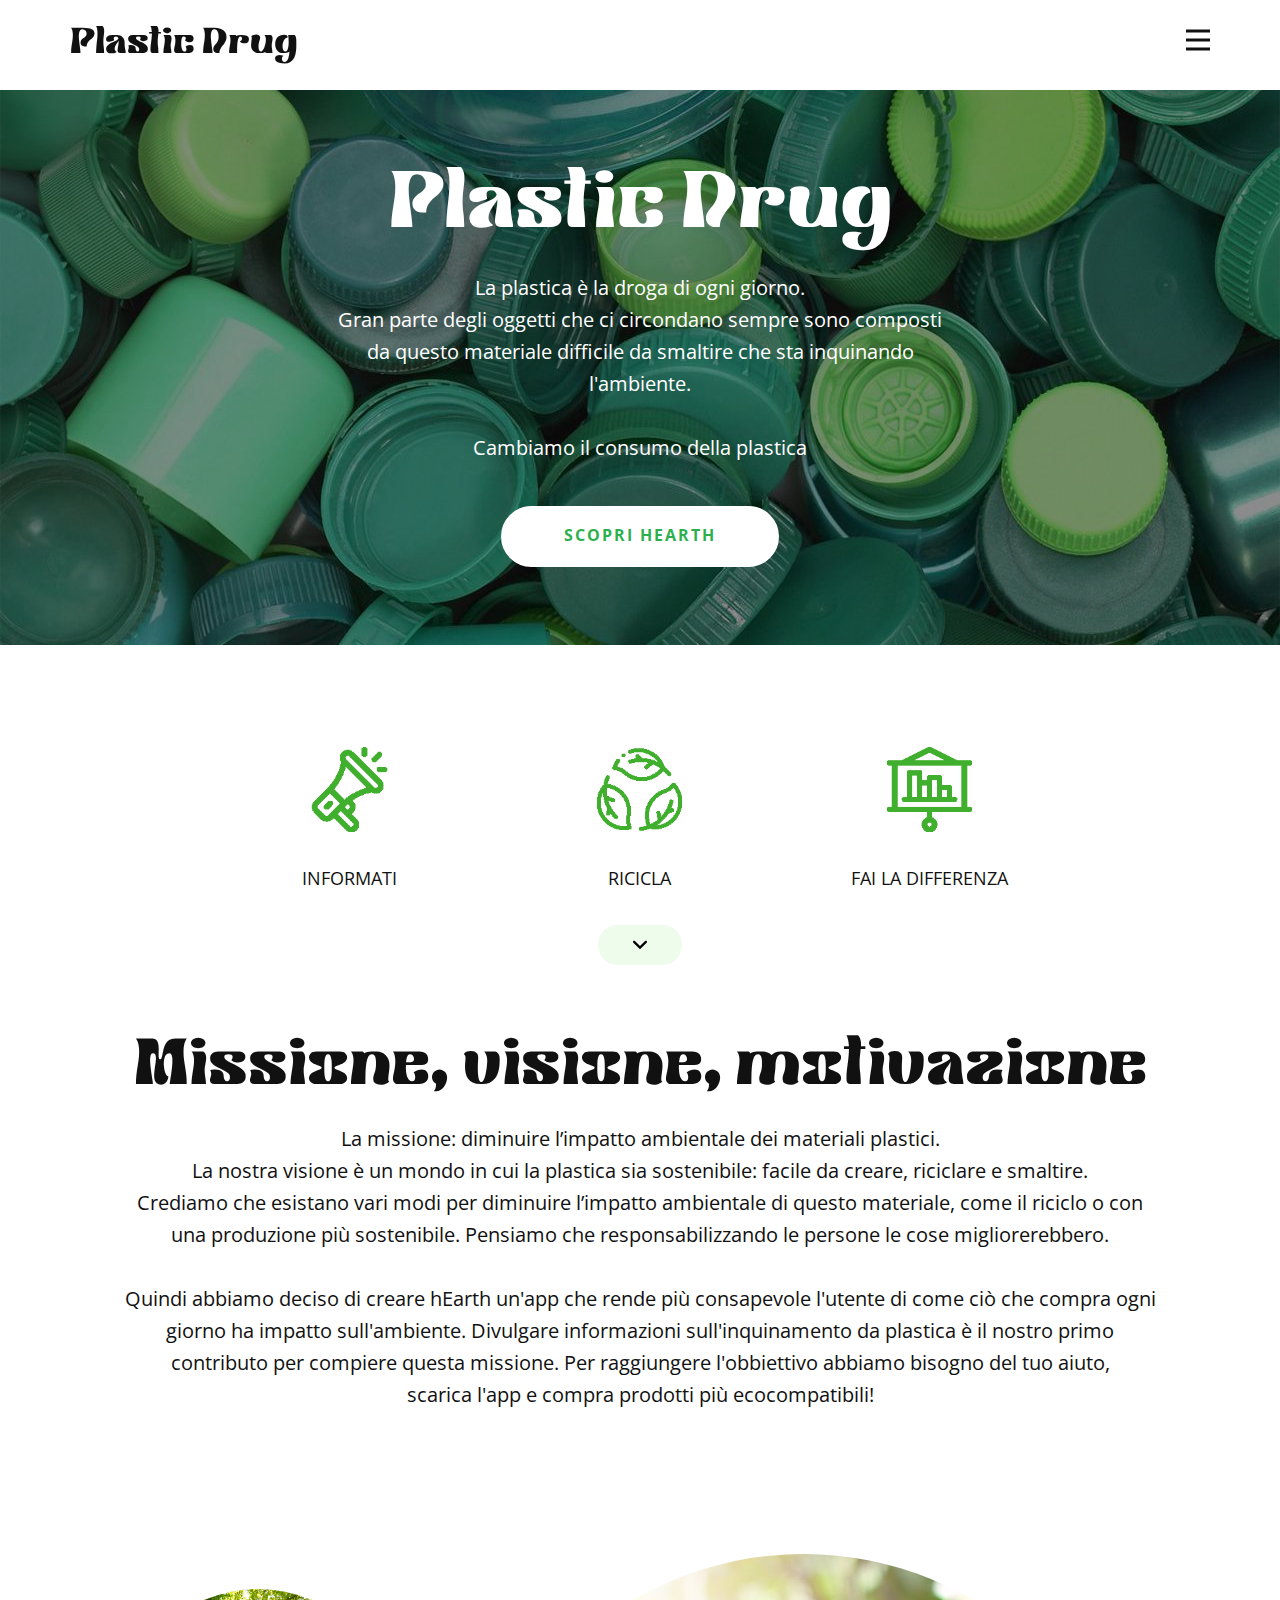
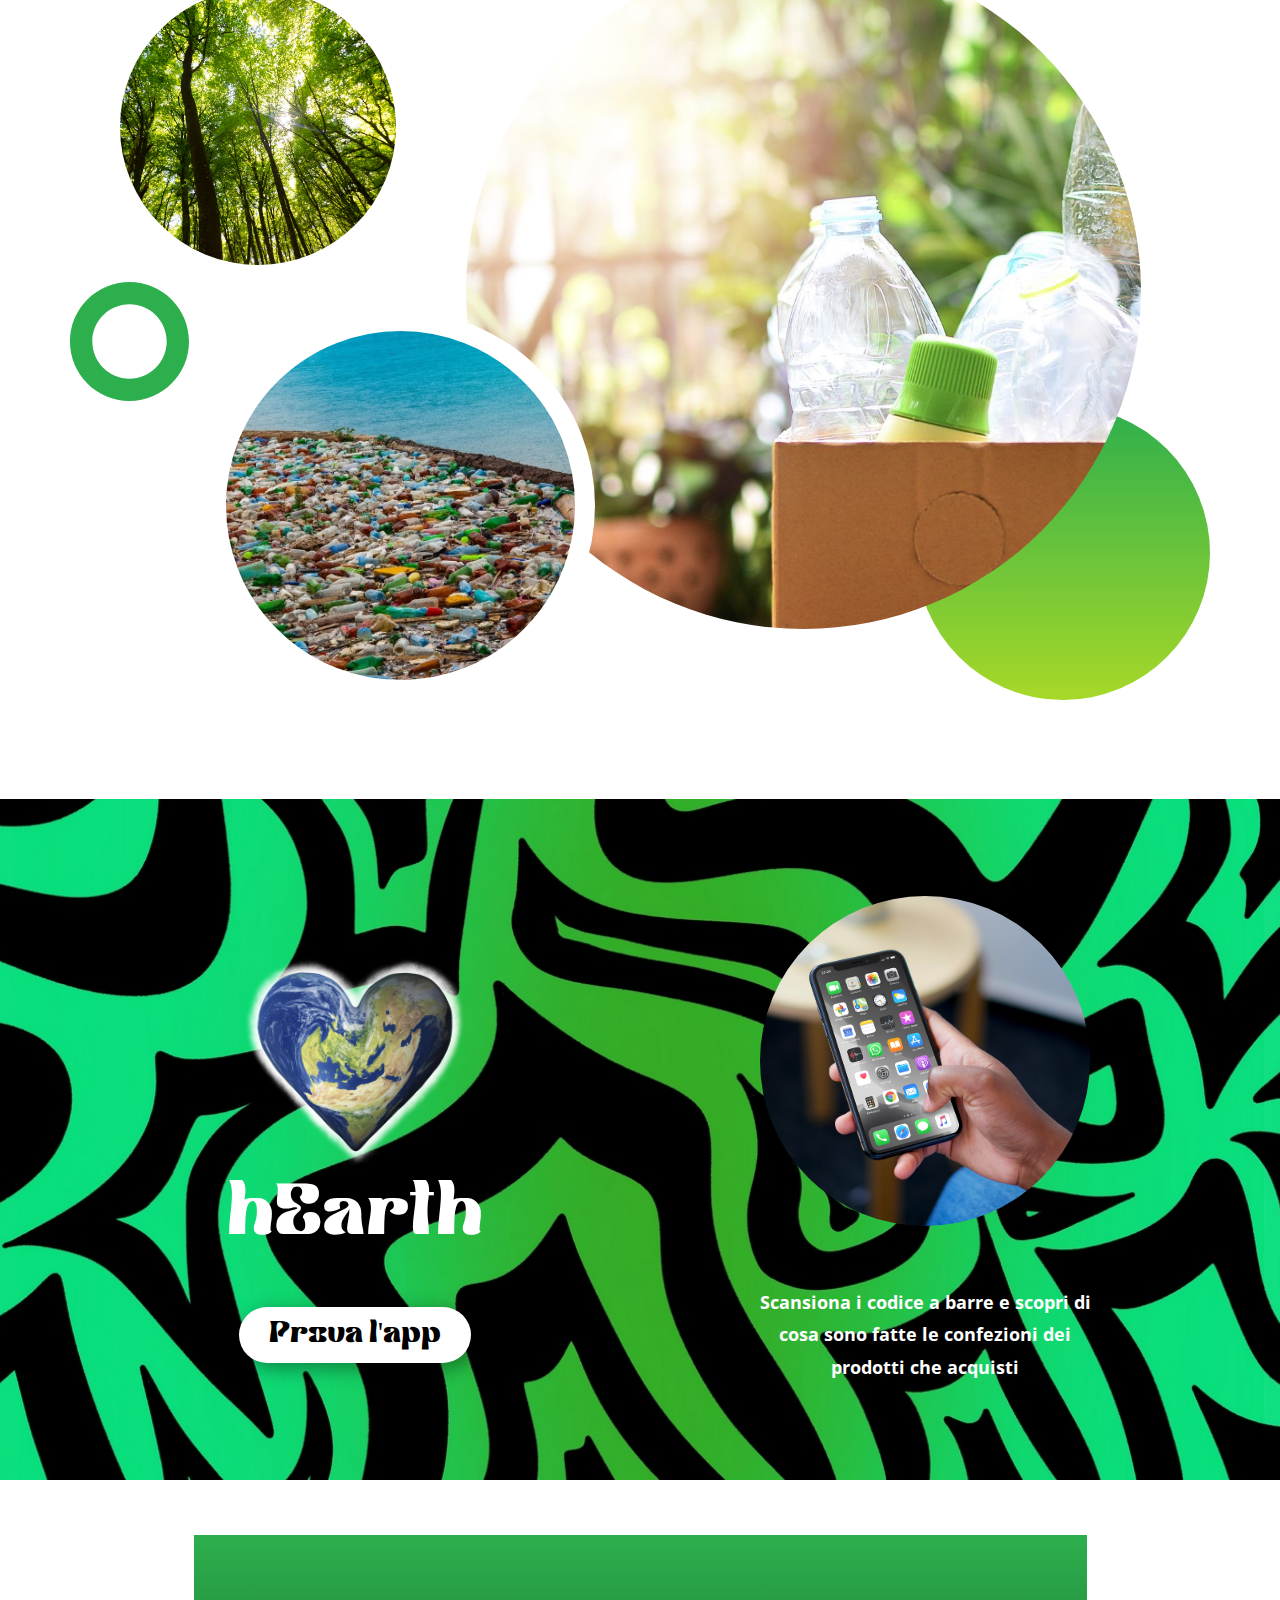
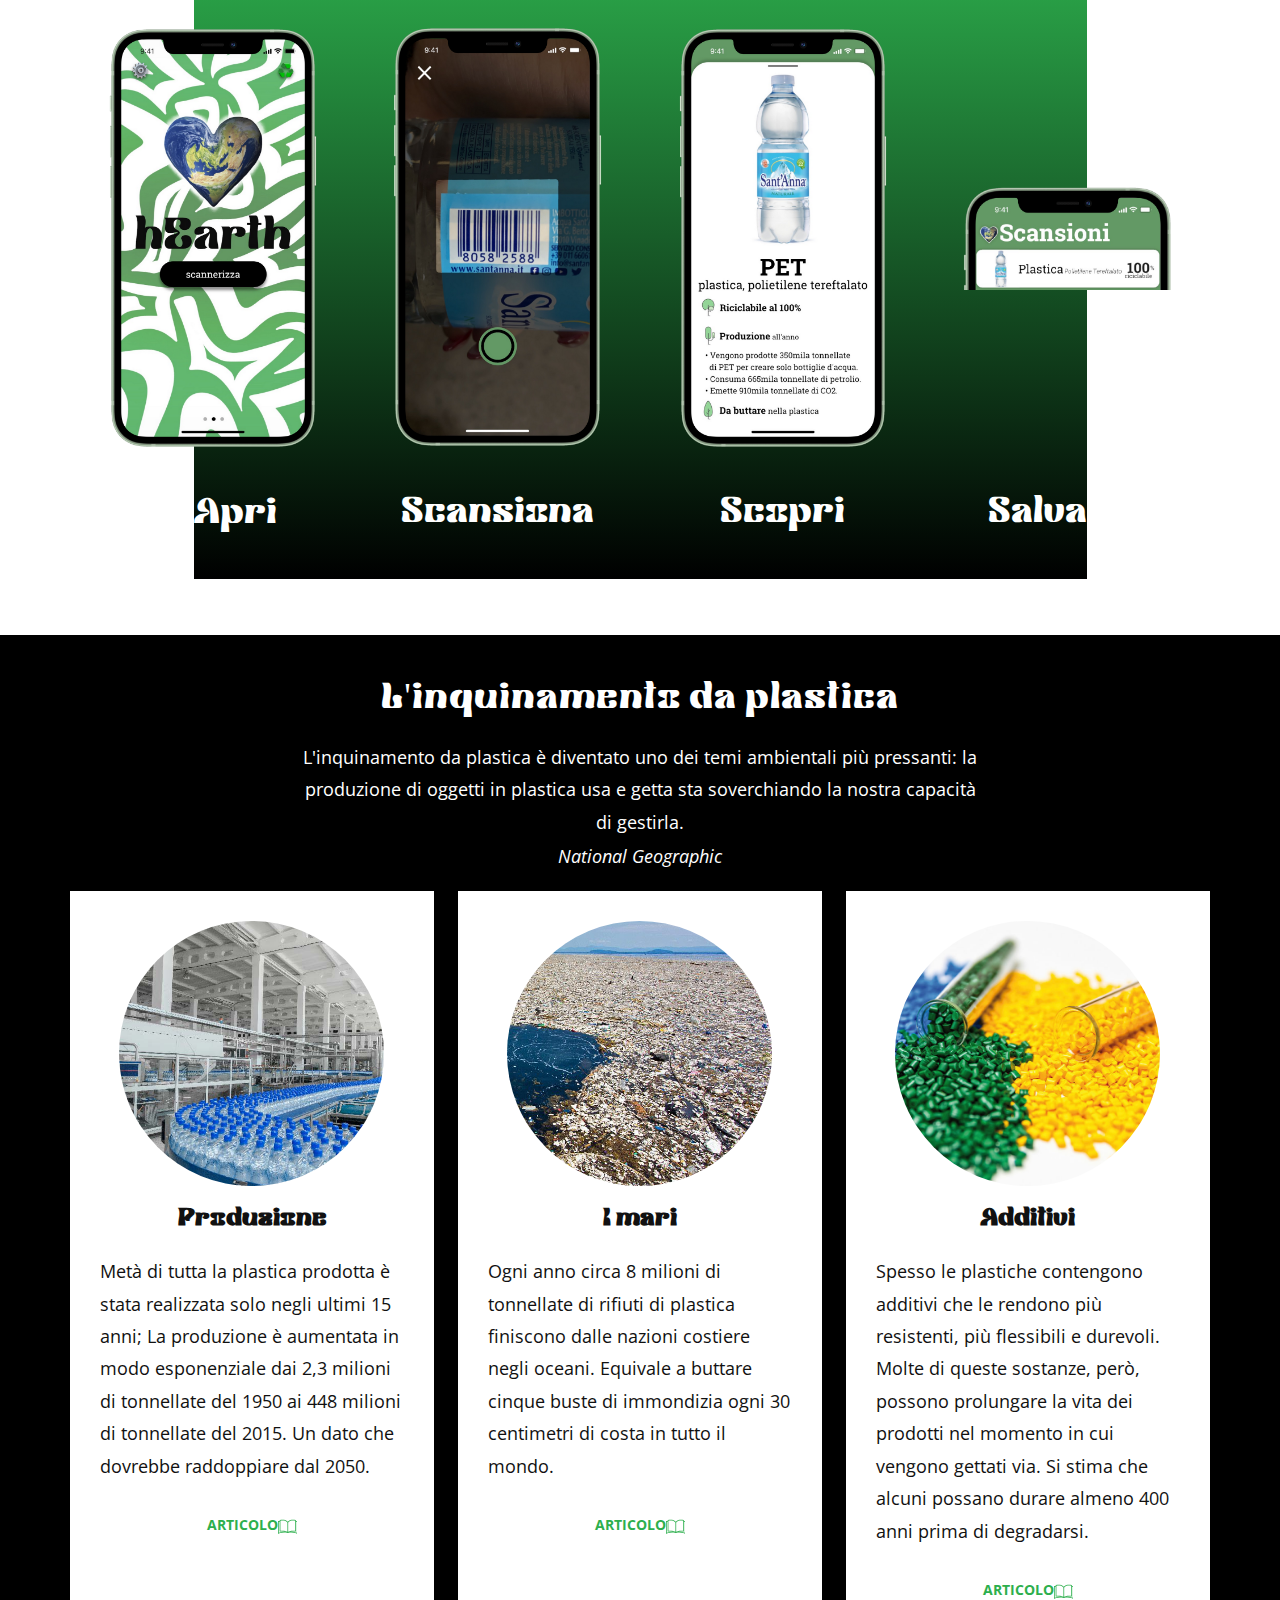
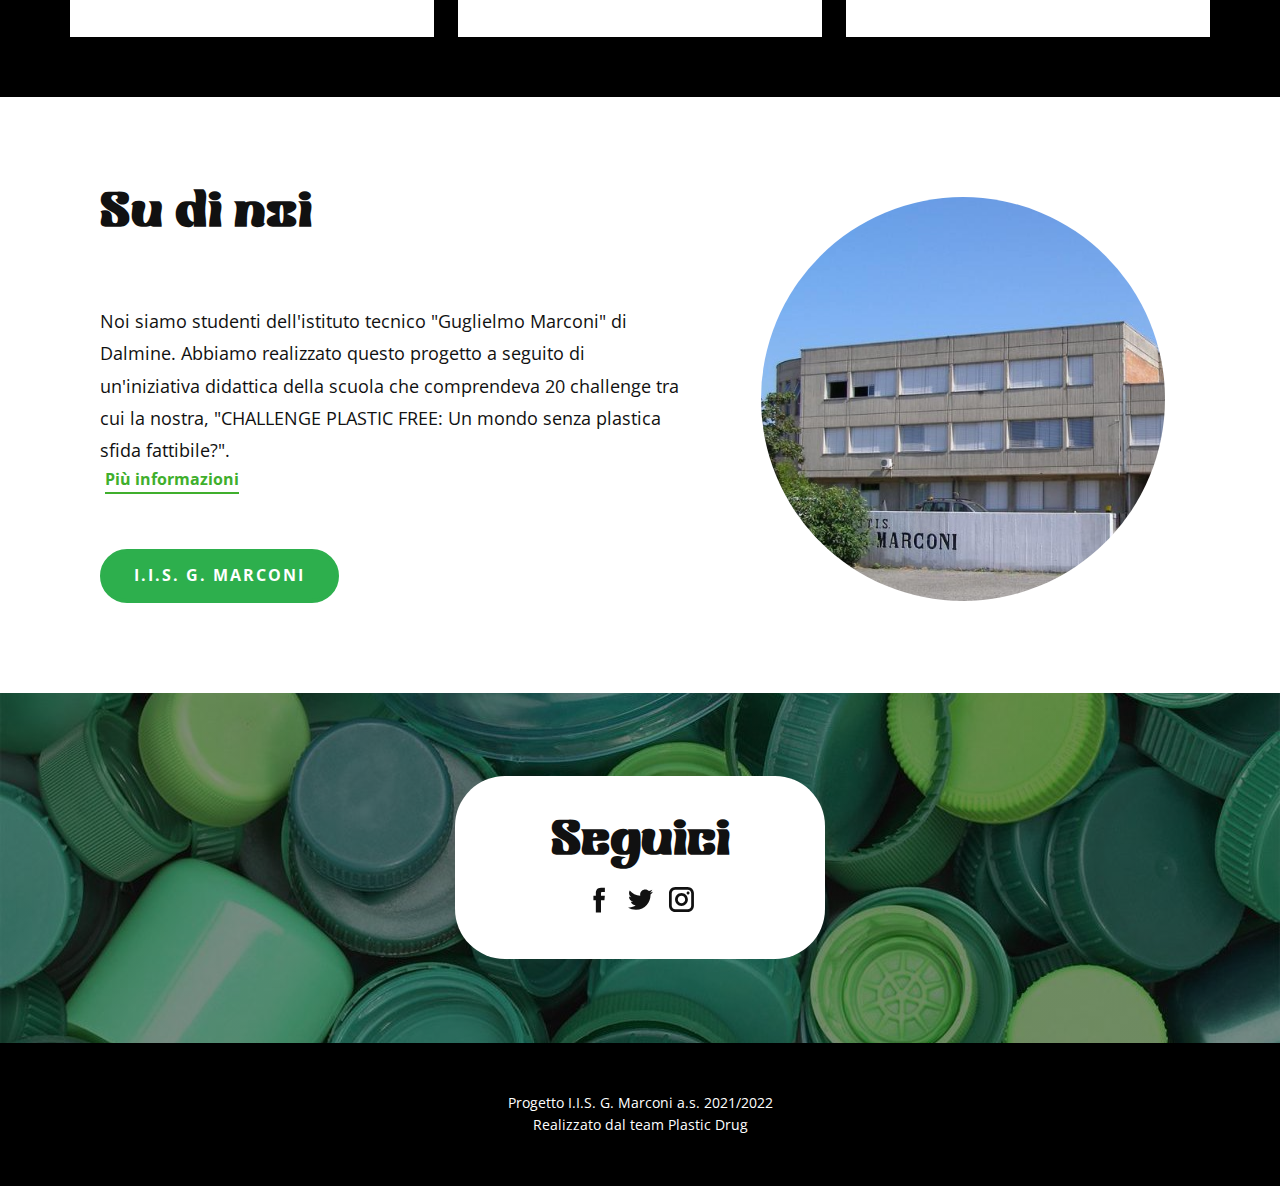
<file: Plastic-Drug.html>
<!DOCTYPE html>
<html style="font-size: 16px;" lang="it-IT"><head>
    <meta name="viewport" content="width=device-width, initial-scale=1.0">
    <meta charset="utf-8">
    <meta name="keywords" content="plastic, plastica, inquinamento, project, progetto, hackaton, pollution, app">
    <meta name="description" content="Scopri hEarth e il team che l'ha creata">
    <meta name="page_type" content="np-template-header-footer-from-plugin">
    <title>Plastic Drug</title>
    <link rel="stylesheet" href="nicepage.css" media="screen">
<link rel="stylesheet" href="Plastic-Drug.css" media="screen">
    <script class="u-script" type="text/javascript" src="jquery.js" defer=""></script>
    <script class="u-script" type="text/javascript" src="nicepage.js" defer=""></script>
    <meta name="generator" content="Nicepage 4.3.3, nicepage.com">
    <meta property="og:title" content="Plastic Drug">
    <meta property="og:description" content="Scopri hEarth e il team che l'ha creata">
    <meta property="og:image" content="images/IMG_1437.JPG">
    <meta property="og:url" content="plasticdrug.it">
    <link rel="icon" href="images/favicon.PNG">
    
    <link id="u-theme-google-font" rel="stylesheet" href="https://fonts.googleapis.com/css?family=Open+Sans:300,300i,400,400i,600,600i,700,700i,800,800i">
    
    
    
    
    
    
    
    
    <script type="application/ld+json">{
		"@context": "http://schema.org",
		"@type": "Organization",
		"name": "Plastic Drug"
}</script>
    <meta name="theme-color" content="#40af2d">
    <meta property="og:type" content="website">
  </head>
  <body class="u-body"><header class="u-clearfix u-custom-color-4 u-header u-sticky u-sticky-3e5c u-header" id="sec-0c7a"><div class="u-clearfix u-sheet u-sheet-1">
        <nav class="u-menu u-menu-dropdown u-menu-open-right u-offcanvas u-offcanvas-shift u-menu-1" data-responsive-from="XL">
          <div class="menu-collapse" style="font-size: 1rem; letter-spacing: 0px; font-weight: 500;">
            <a class="u-button-style u-custom-active-color u-custom-border u-custom-border-color u-custom-hover-color u-custom-left-right-menu-spacing u-custom-padding-bottom u-custom-text-active-color u-custom-text-color u-custom-text-hover-color u-custom-top-bottom-menu-spacing u-nav-link u-text-active-palette-1-base u-text-hover-palette-2-base" href="#" style="">
              <svg class="u-svg-link" viewBox="0 0 24 24"><use xmlns:xlink="http://www.w3.org/1999/xlink" xlink:href="#menu-hamburger"></use></svg>
              <svg class="u-svg-content" version="1.1" id="menu-hamburger" viewBox="0 0 16 16" x="0px" y="0px" xmlns:xlink="http://www.w3.org/1999/xlink" xmlns="http://www.w3.org/2000/svg"><g><rect y="1" width="16" height="2"></rect><rect y="7" width="16" height="2"></rect><rect y="13" width="16" height="2"></rect>
</g></svg>
            </a>
          </div>
          <div class="u-custom-menu u-nav-container">
            <ul class="u-nav u-spacing-2 u-unstyled u-nav-1"><li class="u-nav-item"><a class="u-active-grey-5 u-button-style u-hover-grey-10 u-nav-link u-text-active-grey-90 u-text-grey-90 u-text-hover-grey-90" href="/Plastic-Drug.html#sec-e8fc" data-page-id="2387823627" style="padding: 10px 20px;">torna su ↑</a>
</li><li class="u-nav-item"><a class="u-active-grey-5 u-button-style u-hover-grey-10 u-nav-link u-text-active-grey-90 u-text-grey-90 u-text-hover-grey-90" href="/Plastic-Drug.html#carousel_693d" data-page-id="2387823627" style="padding: 10px 20px;">Inquinamento da plastica</a>
</li><li class="u-nav-item"><a class="u-active-grey-5 u-button-style u-hover-grey-10 u-nav-link u-text-active-grey-90 u-text-grey-90 u-text-hover-grey-90" href="/Plastic-Drug.html#carousel_9f9a" data-page-id="2387823627" style="padding: 10px 20px;">Su di noi</a>
</li><li class="u-nav-item"><a class="u-active-grey-5 u-button-style u-hover-grey-10 u-nav-link u-text-active-grey-90 u-text-grey-90 u-text-hover-grey-90" href="/Plastic-Drug.html#carousel_cfd8" data-page-id="2387823627" style="padding: 10px 20px;">Social</a>
</li></ul>
          </div>
          <div class="u-custom-menu u-nav-container-collapse">
            <div class="u-container-style u-custom-color-3 u-inner-container-layout u-sidenav">
              <div class="u-inner-container-layout u-sidenav-overflow">
                <div class="u-menu-close"></div>
                <ul class="u-align-center u-nav u-popupmenu-items u-unstyled u-nav-2"><li class="u-nav-item"><a class="u-button-style u-nav-link" href="/Plastic-Drug.html#sec-e8fc" data-page-id="2387823627" style="padding: 10px 20px;">torna su ↑</a>
</li><li class="u-nav-item"><a class="u-button-style u-nav-link" href="/Plastic-Drug.html#carousel_693d" data-page-id="2387823627" style="padding: 10px 20px;">Inquinamento da plastica</a>
</li><li class="u-nav-item"><a class="u-button-style u-nav-link" href="/Plastic-Drug.html#carousel_9f9a" data-page-id="2387823627" style="padding: 10px 20px;">Su di noi</a>
</li><li class="u-nav-item"><a class="u-button-style u-nav-link" href="/Plastic-Drug.html#carousel_cfd8" data-page-id="2387823627" style="padding: 10px 20px;">Social</a>
</li></ul>
              </div>
            </div>
            <div class="u-black u-menu-overlay u-opacity u-opacity-45"></div>
          </div>
        </nav>
        <h2 class="u-subtitle u-text u-text-default u-text-1">Plastic Drug</h2>
      </div></header> 
    <section class="u-align-center u-clearfix u-white u-section-1" src="" id="sec-e8fc">
      <img class="u-expanded-width u-image u-image-1" src="images/82747351-56a2ace45f9b58b7d0cd4c4c.jpg" data-image-width="1280" data-image-height="720">
      <h1 class="u-text u-text-body-alt-color u-text-default-xl u-title u-text-1">Plastic Drug</h1>
      <p class="u-large-text u-text u-text-variant u-text-white u-text-2">La plastica è la droga di ogni giorno.<br>Gran parte degli oggetti che ci circondano sempre sono composti da questo materiale difficile da smaltire che sta inquinando l'ambiente.<br>
        <br>Cambiamo il consumo della plastica
      </p>
      <a href="/Plastic-Drug.html#carousel_442b" data-page-id="2387823627" class="u-active-custom-color-1 u-border-4 u-border-active-white u-border-hover-white u-border-white u-btn u-btn-round u-button-style u-hover-custom-color-1 u-radius-50 u-text-active-white u-text-hover-white u-text-palette-2-base u-white u-btn-1">Scopri hEarth</a>
      <div class="u-list u-list-1">
        <div class="u-repeater u-repeater-1">
          <div class="u-align-center u-container-style u-list-item u-repeater-item u-shape-rectangle">
            <div class="u-container-layout u-similar-container u-valign-top u-container-layout-1"><span class="u-file-icon u-icon u-icon-rectangle u-text-palette-1-base u-icon-1" data-href="/Plastic-Drug.html#carousel_693d" data-page-id="2387823627"><img src="images/4.png" alt=""></span>
              <p class="u-text u-text-3">INFORMATI</p>
            </div>
          </div>
          <div class="u-align-center u-container-style u-list-item u-repeater-item u-shape-rectangle">
            <div class="u-container-layout u-similar-container u-valign-top u-container-layout-2"><span class="u-file-icon u-icon u-icon-rectangle u-text-palette-1-base u-icon-2"><img src="images/5.png" alt=""></span>
              <p class="u-text u-text-4">RICICLA</p>
            </div>
          </div>
          <div class="u-align-center u-container-style u-list-item u-repeater-item u-shape-rectangle">
            <div class="u-container-layout u-similar-container u-valign-top u-container-layout-3"><span class="u-file-icon u-icon u-icon-rectangle u-text-palette-1-base u-icon-3"><img src="images/6.png" alt=""></span>
              <p class="u-text u-text-5">FAI LA DIFFERENZA</p>
            </div>
          </div>
        </div>
      </div>
      <a href="/Plastic-Drug.html#carousel_028d" data-page-id="2387823627" class="u-btn u-btn-round u-button-style u-hover-palette-1-light-2 u-palette-1-light-3 u-radius-50 u-btn-2"><span class="u-icon u-icon-4"><svg class="u-svg-content" viewBox="0 0 30.727 30.727" x="0px" y="0px" style="width: 1em; height: 1em;"><path d="M29.994,10.183L15.363,24.812L0.733,10.184c-0.977-0.978-0.977-2.561,0-3.536c0.977-0.977,2.559-0.976,3.536,0   l11.095,11.093L26.461,6.647c0.977-0.976,2.559-0.976,3.535,0C30.971,7.624,30.971,9.206,29.994,10.183z"></path></svg><img></span>
      </a>
    </section>
    <section class="u-align-center u-clearfix u-section-2" id="carousel_028d">
      <div class="u-clearfix u-sheet u-sheet-1">
        <div class="u-align-center u-container-style u-expanded-width u-group u-group-1">
          <div class="u-container-layout u-valign-bottom u-container-layout-1">
            <h2 class="u-text u-text-1"> Missione, visione, motivazione </h2>
            <p class="u-large-text u-text u-text-variant u-text-2"> La missione: diminuire l’impatto ambientale dei materiali plastici.<br>La nostra visione è un mondo in cui la plastica sia sostenibile: facile da creare, riciclare e smaltire.<br>Crediamo che esistano vari modi per diminuire l’impatto ambientale di questo materiale, come il riciclo o con una produzione più sostenibile. Pensiamo che responsabilizzando le persone le cose migliorerebbero.<br>
              <br>Quindi abbiamo deciso di creare hEarth un'app che rende più consapevole l'utente di come ciò che compra ogni giorno ha impatto sull'ambiente. Divulgare informazioni sull'inquinamento da plastica è il nostro primo contributo per compiere questa missione. Per raggiungere l'obbiettivo abbiamo bisogno del tuo aiuto,<br>scarica l'app e compra prodotti più ecocompatibili!
            </p>
          </div>
        </div>
        <div class="u-gradient u-shape u-shape-circle u-shape-1"></div>
        <div class="u-image u-image-circle u-preserve-proportions u-image-1" data-image-width="1800" data-image-height="996"></div>
        <div class="u-border-20 u-border-white u-image u-image-circle u-preserve-proportions u-image-2" data-image-width="1024" data-image-height="768"></div>
        <div class="u-image u-image-circle u-image-3" data-image-width="1500" data-image-height="1000"></div>
        <div class="u-shape u-shape-svg u-text-palette-2-base u-shape-2">
          <svg class="u-svg-link" preserveAspectRatio="none" viewBox="0 0 160 160" style=""><use xmlns:xlink="http://www.w3.org/1999/xlink" xlink:href="#svg-1186"></use></svg>
          <svg class="u-svg-content" viewBox="0 0 160 160" x="0px" y="0px" id="svg-1186" style="enable-background:new 0 0 160 160;"><path d="M80,30c27.6,0,50,22.4,50,50s-22.4,50-50,50s-50-22.4-50-50S52.4,30,80,30 M80,0C35.8,0,0,35.8,0,80s35.8,80,80,80
	s80-35.8,80-80S124.2,0,80,0L80,0z"></path></svg>
        </div>
      </div>
    </section>
    <section class="u-clearfix u-image u-section-3" id="carousel_442b" data-image-width="1600" data-image-height="670">
      <div class="u-clearfix u-sheet u-valign-middle u-sheet-1">
        <div class="u-clearfix u-expanded-width u-layout-wrap u-layout-wrap-1">
          <div class="u-layout">
            <div class="u-layout-row">
              <div class="u-align-center-sm u-align-center-xs u-container-style u-layout-cell u-size-30 u-layout-cell-1">
                <div class="u-container-layout u-container-layout-1">
                  <img class="u-image u-image-default u-preserve-proportions u-image-1" src="images/IMG_1432.PNG" alt="" data-image-width="1600" data-image-height="1600">
                  <h1 class="u-align-center u-text u-text-body-alt-color u-text-1">hEarth</h1>
                  <h4 class="u-align-center u-text u-text-body-alt-color u-text-2">
                    <a class="u-active-palette-2-light-1 u-border-none u-btn u-btn-round u-button-style u-hover-palette-2-light-3 u-radius-50 u-text-custom-color-3 u-white u-btn-1" href="https://xd.adobe.com/view/32ed098a-885f-40f8-a908-768a43a13538-67be/?fullscreen" target="_blank">Prova l'app</a>
                  </h4>
                </div>
              </div>
              <div class="u-align-center u-container-style u-layout-cell u-size-30 u-layout-cell-2">
                <div class="u-container-layout u-valign-middle u-container-layout-2">
                  <div class="u-image u-image-circle u-image-2" alt="" data-image-width="1392" data-image-height="824"></div>
                  <p class="u-text u-text-body-alt-color u-text-3"> Scansiona i codice a barre e scopri di cosa sono fatte le confezioni dei prodotti che acquisti</p>
                </div>
              </div>
            </div>
          </div>
        </div>
      </div>
    </section>
    <section class="u-clearfix u-hidden-md u-hidden-sm u-hidden-xs u-white u-section-4" id="carousel_a90e">
      <div class="u-clearfix u-sheet u-valign-middle u-sheet-1">
        <div class="u-container-style u-gradient u-group u-shape-rectangle u-group-1">
          <div class="u-container-layout u-container-layout-1"></div>
        </div>
        <div class="u-clearfix u-expanded-width u-layout-wrap u-layout-wrap-1">
          <div class="u-layout">
            <div class="u-layout-row">
              <div class="u-container-style u-layout-cell u-size-15 u-layout-cell-1">
                <div class="u-container-layout u-container-layout-2">
                  <img class="u-align-center u-image u-image-default u-preserve-proportions u-image-1" src="images/IMG_1452_iphone12black_portrait.png" alt="" data-image-width="846" data-image-height="1600">
                  <h2 class="u-align-center u-subtitle u-text u-text-body-alt-color u-text-default u-text-1">Apri</h2>
                </div>
              </div>
              <div class="u-align-left u-container-style u-layout-cell u-size-15 u-layout-cell-2">
                <div class="u-container-layout u-valign-bottom u-container-layout-3">
                  <img class="u-align-center u-image u-image-default u-preserve-proportions u-image-2" src="images/IMG_1453_iphone12black_portrait.png" alt="" data-image-width="846" data-image-height="1600">
                  <h2 class="u-align-center u-subtitle u-text u-text-body-alt-color u-text-default u-text-2">Scansiona </h2>
                </div>
              </div>
              <div class="u-align-left u-container-style u-layout-cell u-size-15 u-layout-cell-3">
                <div class="u-container-layout u-container-layout-4">
                  <img class="u-align-center u-image u-image-default u-preserve-proportions u-image-3" src="images/IMG_1454_iphone12black_portrait.png" alt="" data-image-width="846" data-image-height="1600">
                  <h2 class="u-subtitle u-text u-text-body-alt-color u-text-default u-text-3">Scopri</h2>
                </div>
              </div>
              <div class="u-container-style u-layout-cell u-size-15 u-layout-cell-4">
                <div class="u-container-layout u-valign-bottom u-container-layout-5">
                  <img class="u-align-center u-image u-image-default u-preserve-proportions u-image-4" src="images/Senzatitolo-1_iphone12black_portrait1.png" alt="" data-image-width="1530" data-image-height="679">
                  <h2 class="u-subtitle u-text u-text-body-alt-color u-text-default u-text-4">Salva</h2>
                </div>
              </div>
            </div>
          </div>
        </div>
      </div>
    </section>
    <section class="u-align-center u-black u-clearfix u-section-5" id="carousel_693d">
      <div class="u-clearfix u-sheet u-sheet-1">
        <h3 class="u-text u-text-1">L'inquinamento da plastica</h3>
        <p class="u-text u-text-2"> L'inquinamento da plastica&nbsp;è diventato uno dei temi ambientali più pressanti: la produzione di oggetti in plastica usa e getta sta soverchiando la n<span style="font-style: normal;"></span>ostra capacità di gestirla.<br>
        </p>
        <p class="u-text u-text-3">
          <a class="u-active-none u-border-none u-btn u-button-link u-button-style u-hover-none u-none u-text-active-grey-50 u-text-body-alt-color u-text-hover-grey-15 u-btn-1" href="https://www.nationalgeographic.it/ambiente/2020/01/tutto-quello-che-ce-da-sapere-sullinquinamento-da-plastica" target="_blank">
            <span style="font-style: italic;"> National Geographic<span style="font-style: italic;"></span>
            </span>
            <br>
          </a>
        </p>
        <div class="u-expanded-width u-list u-list-1">
          <div class="u-repeater u-repeater-1">
            <div class="u-container-style u-list-item u-repeater-item u-white u-list-item-1">
              <div class="u-container-layout u-similar-container u-valign-top u-container-layout-1">
                <div class="u-align-center-lg u-align-center-md u-align-center-sm u-align-center-xs u-image u-image-circle u-image-1" alt="" data-image-width="768" data-image-height="522"></div>
                <h4 class="u-align-center u-text u-text-4">Produzione</h4>
                <p class="u-align-left u-text u-text-5">Metà di tutta la plastica prodotta è stata realizzata solo negli ultimi 15 anni; La produzione è aumentata in modo esponenziale dai 2,3 milioni di tonnellate del 1950 ai 448 milioni di tonnellate del 2015. Un dato che dovrebbe raddoppiare dal 2050.<br>
                </p>
                <div class="u-clearfix u-custom-html u-custom-html-1"></div>
                <a href="https://ilfattoalimentare.it/plastica-impatto-rapporto-ciel.html" class="u-align-center u-btn u-button-style u-none u-text-hover-palette-1-base u-text-palette-2-base u-btn-2" target="_blank">articolo<span class="u-icon u-text-palette-2-base u-icon-1"><svg class="u-svg-content" viewBox="0 0 412.72 412.72" x="0px" y="0px" style="width: 1em; height: 1em;"><path d="M404.72,82.944c-0.027,0-0.054,0-0.08,0h0h-27.12v-9.28c0.146-3.673-2.23-6.974-5.76-8    c-18.828-4.934-38.216-7.408-57.68-7.36c-32,0-75.6,7.2-107.84,40c-32-33.12-75.92-40-107.84-40    c-19.464-0.048-38.852,2.426-57.68,7.36c-3.53,1.026-5.906,4.327-5.76,8v9.2H8c-4.418,0-8,3.582-8,8v255.52c0,4.418,3.582,8,8,8    c1.374-0.004,2.724-0.362,3.92-1.04c0.8-0.4,80.8-44.16,192.48-16h1.2h0.72c0.638,0.077,1.282,0.077,1.92,0    c112-28.4,192,15.28,192.48,16c2.475,1.429,5.525,1.429,8,0c2.46-1.42,3.983-4.039,4-6.88V90.944    C412.72,86.526,409.139,82.944,404.72,82.944z M16,333.664V98.944h19.12v200.64c-0.05,4.418,3.491,8.04,7.909,8.09    c0.432,0.005,0.864-0.025,1.291-0.09c16.55-2.527,33.259-3.864,50-4c23.19-0.402,46.283,3.086,68.32,10.32    C112.875,307.886,62.397,314.688,16,333.664z M94.32,287.664c-14.551,0.033-29.085,0.968-43.52,2.8V79.984    c15.576-3.47,31.482-5.241,47.44-5.28c29.92,0,71.2,6.88,99.84,39.2l0.24,199.28C181.68,302.304,149.2,287.664,94.32,287.664z     M214.32,113.904c28.64-32,69.92-39.2,99.84-39.2c15.957,0.047,31.863,1.817,47.44,5.28v210.48    c-14.354-1.849-28.808-2.811-43.28-2.88c-54.56,0-87.12,14.64-104,25.52V113.904z M396.64,333.664    c-46.496-19.028-97.09-25.831-146.96-19.76c22.141-7.26,45.344-10.749,68.64-10.32c16.846,0.094,33.663,1.404,50.32,3.92    c4.368,0.663,8.447-2.341,9.11-6.709c0.065-0.427,0.095-0.859,0.09-1.291V98.944h19.12L396.64,333.664z"></path></svg><img></span>
                </a>
              </div>
            </div>
            <div class="u-container-style u-list-item u-repeater-item u-video-cover u-white">
              <div class="u-container-layout u-similar-container u-valign-top u-container-layout-2">
                <div class="u-align-center-lg u-align-center-md u-align-center-sm u-align-center-xs u-image u-image-circle u-image-2" alt="" data-image-width="747" data-image-height="502"></div>
                <h4 class="u-align-center u-text u-text-6">I mari</h4>
                <p class="u-align-left u-text u-text-7">Ogni anno circa 8 milioni di tonnellate di rifiuti di plastica finiscono dalle nazioni costiere negli oceani. Equivale a buttare cinque buste di immondizia ogni 30 centimetri di costa in tutto il mondo.</p>
                <div class="u-clearfix u-custom-html u-custom-html-2"></div>
                <a href="https://www.nieddittas.it/2021/02/quanta-plastica-c-e-nel-mare/" class="u-align-center u-btn u-button-style u-none u-text-hover-palette-1-base u-text-palette-2-base u-btn-3" target="_blank">articolo<span class="u-icon u-text-palette-2-base u-icon-2"><svg class="u-svg-content" viewBox="0 0 412.72 412.72" x="0px" y="0px" style="width: 1em; height: 1em;"><path d="M404.72,82.944c-0.027,0-0.054,0-0.08,0h0h-27.12v-9.28c0.146-3.673-2.23-6.974-5.76-8    c-18.828-4.934-38.216-7.408-57.68-7.36c-32,0-75.6,7.2-107.84,40c-32-33.12-75.92-40-107.84-40    c-19.464-0.048-38.852,2.426-57.68,7.36c-3.53,1.026-5.906,4.327-5.76,8v9.2H8c-4.418,0-8,3.582-8,8v255.52c0,4.418,3.582,8,8,8    c1.374-0.004,2.724-0.362,3.92-1.04c0.8-0.4,80.8-44.16,192.48-16h1.2h0.72c0.638,0.077,1.282,0.077,1.92,0    c112-28.4,192,15.28,192.48,16c2.475,1.429,5.525,1.429,8,0c2.46-1.42,3.983-4.039,4-6.88V90.944    C412.72,86.526,409.139,82.944,404.72,82.944z M16,333.664V98.944h19.12v200.64c-0.05,4.418,3.491,8.04,7.909,8.09    c0.432,0.005,0.864-0.025,1.291-0.09c16.55-2.527,33.259-3.864,50-4c23.19-0.402,46.283,3.086,68.32,10.32    C112.875,307.886,62.397,314.688,16,333.664z M94.32,287.664c-14.551,0.033-29.085,0.968-43.52,2.8V79.984    c15.576-3.47,31.482-5.241,47.44-5.28c29.92,0,71.2,6.88,99.84,39.2l0.24,199.28C181.68,302.304,149.2,287.664,94.32,287.664z     M214.32,113.904c28.64-32,69.92-39.2,99.84-39.2c15.957,0.047,31.863,1.817,47.44,5.28v210.48    c-14.354-1.849-28.808-2.811-43.28-2.88c-54.56,0-87.12,14.64-104,25.52V113.904z M396.64,333.664    c-46.496-19.028-97.09-25.831-146.96-19.76c22.141-7.26,45.344-10.749,68.64-10.32c16.846,0.094,33.663,1.404,50.32,3.92    c4.368,0.663,8.447-2.341,9.11-6.709c0.065-0.427,0.095-0.859,0.09-1.291V98.944h19.12L396.64,333.664z"></path></svg><img></span>
                </a>
              </div>
            </div>
            <div class="u-container-style u-list-item u-repeater-item u-video-cover u-white">
              <div class="u-container-layout u-similar-container u-valign-top u-container-layout-3">
                <div class="u-align-center-lg u-align-center-md u-align-center-sm u-align-center-xs u-image u-image-circle u-image-3" alt="" data-image-width="1024" data-image-height="647"></div>
                <h4 class="u-align-center u-text u-text-8">Additivi</h4>
                <p class="u-align-left u-text u-text-9"> Spesso le plastiche contengono additivi che le rendono più resistenti, più flessibili e durevoli. Molte di queste sostanze, però, possono prolungare la vita dei prodotti nel momento in cui vengono gettati via. Si stima che alcuni possano durare almeno 400 anni prima di degradarsi.</p>
                <div class="u-clearfix u-custom-html u-custom-html-3"></div>
                <a href="https://cordis.europa.eu/article/id/428674-how-plastic-chemicals-can-harm-aquatic-life/it" class="u-align-center u-btn u-button-style u-none u-text-hover-palette-1-base u-text-palette-2-base u-btn-4" target="_blank">articolo<span class="u-icon u-text-palette-2-base u-icon-3"><svg class="u-svg-content" viewBox="0 0 412.72 412.72" x="0px" y="0px" style="width: 1em; height: 1em;"><path d="M404.72,82.944c-0.027,0-0.054,0-0.08,0h0h-27.12v-9.28c0.146-3.673-2.23-6.974-5.76-8    c-18.828-4.934-38.216-7.408-57.68-7.36c-32,0-75.6,7.2-107.84,40c-32-33.12-75.92-40-107.84-40    c-19.464-0.048-38.852,2.426-57.68,7.36c-3.53,1.026-5.906,4.327-5.76,8v9.2H8c-4.418,0-8,3.582-8,8v255.52c0,4.418,3.582,8,8,8    c1.374-0.004,2.724-0.362,3.92-1.04c0.8-0.4,80.8-44.16,192.48-16h1.2h0.72c0.638,0.077,1.282,0.077,1.92,0    c112-28.4,192,15.28,192.48,16c2.475,1.429,5.525,1.429,8,0c2.46-1.42,3.983-4.039,4-6.88V90.944    C412.72,86.526,409.139,82.944,404.72,82.944z M16,333.664V98.944h19.12v200.64c-0.05,4.418,3.491,8.04,7.909,8.09    c0.432,0.005,0.864-0.025,1.291-0.09c16.55-2.527,33.259-3.864,50-4c23.19-0.402,46.283,3.086,68.32,10.32    C112.875,307.886,62.397,314.688,16,333.664z M94.32,287.664c-14.551,0.033-29.085,0.968-43.52,2.8V79.984    c15.576-3.47,31.482-5.241,47.44-5.28c29.92,0,71.2,6.88,99.84,39.2l0.24,199.28C181.68,302.304,149.2,287.664,94.32,287.664z     M214.32,113.904c28.64-32,69.92-39.2,99.84-39.2c15.957,0.047,31.863,1.817,47.44,5.28v210.48    c-14.354-1.849-28.808-2.811-43.28-2.88c-54.56,0-87.12,14.64-104,25.52V113.904z M396.64,333.664    c-46.496-19.028-97.09-25.831-146.96-19.76c22.141-7.26,45.344-10.749,68.64-10.32c16.846,0.094,33.663,1.404,50.32,3.92    c4.368,0.663,8.447-2.341,9.11-6.709c0.065-0.427,0.095-0.859,0.09-1.291V98.944h19.12L396.64,333.664z"></path></svg><img></span>
                </a>
              </div>
            </div>
          </div>
        </div>
      </div>
    </section>
    <section class="u-clearfix u-white u-section-6" id="carousel_9f9a">
      <div class="u-clearfix u-sheet u-valign-middle u-sheet-1">
        <div class="u-clearfix u-expanded-width u-layout-wrap u-layout-wrap-1">
          <div class="u-layout">
            <div class="u-layout-row">
              <div class="u-align-center-sm u-align-center-xs u-align-left-lg u-align-left-md u-align-left-xl u-container-style u-layout-cell u-shape-rectangle u-size-34 u-layout-cell-1">
                <div class="u-container-layout u-container-layout-1">
                  <h3 class="u-text u-text-default u-text-1">Su di noi</h3>
                  <p class="u-text u-text-2">Noi siamo studenti dell'istituto tecnico "Guglielmo Marconi" di Dalmine. Abbiamo realizzato questo progetto a seguito di un'iniziativa didattica della scuola che comprendeva 20 challenge tra cui la nostra, "CHALLENGE PLASTIC FREE: Un mondo senza plastica sfida fattibile?".<br>
                  </p>
                  <a href="https://super-pyrite-dee.notion.site/Plastic-Drug-b2476e7da19a4439abc9cb90e36ae1d1" class="u-active-none u-border-2 u-border-active-palette-2-dark-1 u-border-hover-palette-2-base u-border-palette-1-base u-btn u-button-style u-hover-none u-none u-text-hover-palette-2-base u-text-palette-1-base u-btn-1" target="_blank">Più informazioni</a>
                  <a href="https://itisdalmine.edu.it/" class="u-active-custom-color-1 u-border-4 u-border-active-palette-2-base u-border-hover-palette-2-base u-border-palette-2-base u-btn u-btn-round u-button-style u-hover-custom-color-1 u-palette-2-base u-radius-50 u-text-active-palette-2-base u-text-body-alt-color u-text-hover-palette-2-base u-btn-2" target="_blank">I.I.S. G. Marconi</a>
                </div>
              </div>
              <div class="u-align-center u-container-style u-layout-cell u-size-26 u-layout-cell-2">
                <div class="u-container-layout u-valign-middle u-container-layout-2">
                  <div class="u-expanded-width-md u-expanded-width-sm u-expanded-width-xs u-image u-image-circle u-preserve-proportions u-image-1" data-image-width="900" data-image-height="512">
                    <div class="u-preserve-proportions-child" style="padding-top: 100%;"></div>
                  </div>
                </div>
              </div>
            </div>
          </div>
        </div>
      </div>
    </section>
    <section class="u-clearfix u-image u-shading u-section-7" id="carousel_cfd8" data-image-width="1280" data-image-height="720">
      <div class="u-clearfix u-sheet u-valign-middle u-sheet-1">
        <div class="u-align-center u-container-style u-group u-radius-50 u-shape-round u-white u-group-1">
          <div class="u-container-layout u-container-layout-1">
            <h2 class="u-text u-text-1">Seguici</h2>
            <div class="u-align-left u-social-icons u-spacing-10 u-social-icons-1">
              <a class="u-social-url" target="_blank" href="https://facebook.com/facebook.com"><span class="u-icon u-icon-circle u-social-facebook u-social-icon u-icon-1">
                    <svg class="u-svg-link" preserveAspectRatio="xMidYMin slice" viewBox="0 0 112 112" style=""><use xmlns:xlink="http://www.w3.org/1999/xlink" xlink:href="#svg-85e5"></use></svg>
                    <svg x="0px" y="0px" viewBox="0 0 112 112" id="svg-85e5" class="u-svg-content"><path d="M75.5,28.8H65.4c-1.5,0-4,0.9-4,4.3v9.4h13.9l-1.5,15.8H61.4v45.1H42.8V58.3h-8.8V42.4h8.8V32.2 c0-7.4,3.4-18.8,18.8-18.8h13.8v15.4H75.5z"></path></svg>
                  </span>
              </a>
              <a class="u-social-url" target="_blank" href="https://twitter.com/twitter.com"><span class="u-icon u-icon-circle u-social-icon u-social-twitter u-icon-2">
                    <svg class="u-svg-link" preserveAspectRatio="xMidYMin slice" viewBox="0 0 112 112" style=""><use xmlns:xlink="http://www.w3.org/1999/xlink" xlink:href="#svg-ab8e"></use></svg>
                    <svg x="0px" y="0px" viewBox="0 0 112 112" id="svg-ab8e" class="u-svg-content"><path d="M92.2,38.2c0,0.8,0,1.6,0,2.3c0,24.3-18.6,52.4-52.6,52.4c-10.6,0.1-20.2-2.9-28.5-8.2 c1.4,0.2,2.9,0.2,4.4,0.2c8.7,0,16.7-2.9,23-7.9c-8.1-0.2-14.9-5.5-17.3-12.8c1.1,0.2,2.4,0.2,3.4,0.2c1.6,0,3.3-0.2,4.8-0.7 c-8.4-1.6-14.9-9.2-14.9-18c0-0.2,0-0.2,0-0.2c2.5,1.4,5.4,2.2,8.4,2.3c-5-3.3-8.3-8.9-8.3-15.4c0-3.4,1-6.5,2.5-9.2 c9.1,11.1,22.7,18.5,38,19.2c-0.2-1.4-0.4-2.8-0.4-4.3c0.1-10,8.3-18.2,18.5-18.2c5.4,0,10.1,2.2,13.5,5.7c4.3-0.8,8.1-2.3,11.7-4.5 c-1.4,4.3-4.3,7.9-8.1,10.1c3.7-0.4,7.3-1.4,10.6-2.9C98.9,32.3,95.7,35.5,92.2,38.2z"></path></svg>
                  </span>
              </a>
              <a class="u-social-url" target="_blank" href="https://www.instagram.com/instagram.com"><span class="u-icon u-icon-circle u-social-icon u-social-instagram u-icon-3">
                    <svg class="u-svg-link" preserveAspectRatio="xMidYMin slice" viewBox="0 0 112 112" style=""><use xmlns:xlink="http://www.w3.org/1999/xlink" xlink:href="#svg-40cd"></use></svg>
                    <svg x="0px" y="0px" viewBox="0 0 112 112" id="svg-40cd" class="u-svg-content"><path d="M55.9,32.9c-12.8,0-23.2,10.4-23.2,23.2s10.4,23.2,23.2,23.2s23.2-10.4,23.2-23.2S68.7,32.9,55.9,32.9z M55.9,69.4c-7.4,0-13.3-6-13.3-13.3c-0.1-7.4,6-13.3,13.3-13.3s13.3,6,13.3,13.3C69.3,63.5,63.3,69.4,55.9,69.4z"></path><path d="M79.7,26.8c-3,0-5.4,2.5-5.4,5.4s2.5,5.4,5.4,5.4c3,0,5.4-2.5,5.4-5.4S82.7,26.8,79.7,26.8z"></path><path d="M78.2,11H33.5C21,11,10.8,21.3,10.8,33.7v44.7c0,12.6,10.2,22.8,22.7,22.8h44.7c12.6,0,22.7-10.2,22.7-22.7 V33.7C100.8,21.1,90.6,11,78.2,11z M91,78.4c0,7.1-5.8,12.8-12.8,12.8H33.5c-7.1,0-12.8-5.8-12.8-12.8V33.7 c0-7.1,5.8-12.8,12.8-12.8h44.7c7.1,0,12.8,5.8,12.8,12.8V78.4z"></path></svg>
                  </span>
              </a>
            </div>
          </div>
        </div>
      </div>
    </section>
    
    
    <footer class="u-align-center u-black u-clearfix u-footer u-footer" id="sec-c51f"><div class="u-clearfix u-sheet u-valign-middle u-sheet-1">
        <p class="u-small-text u-text u-text-variant u-text-1"> Progetto I.I.S. G. Marconi a.s. 2021/2022<br>Realizzato dal team Plastic Drug
        </p>
      </div></footer>
  
</body></html>
</file>
